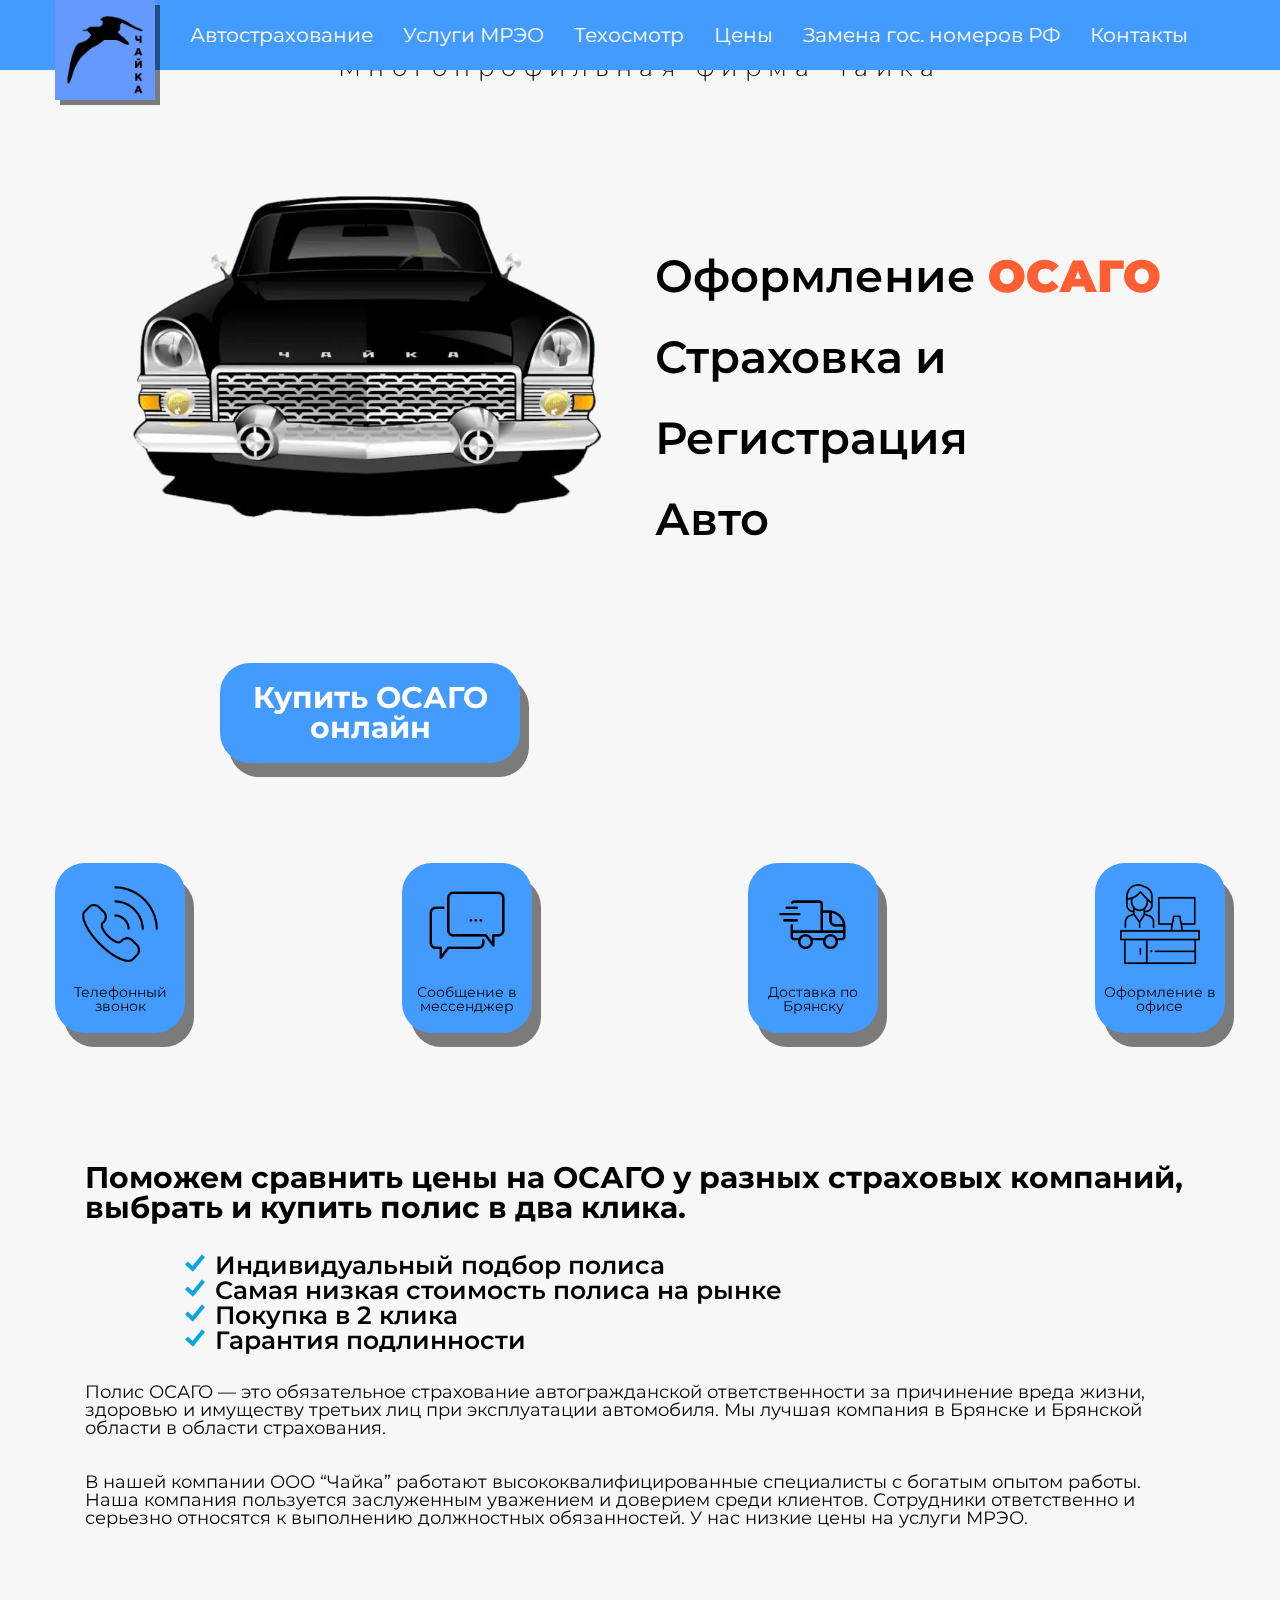
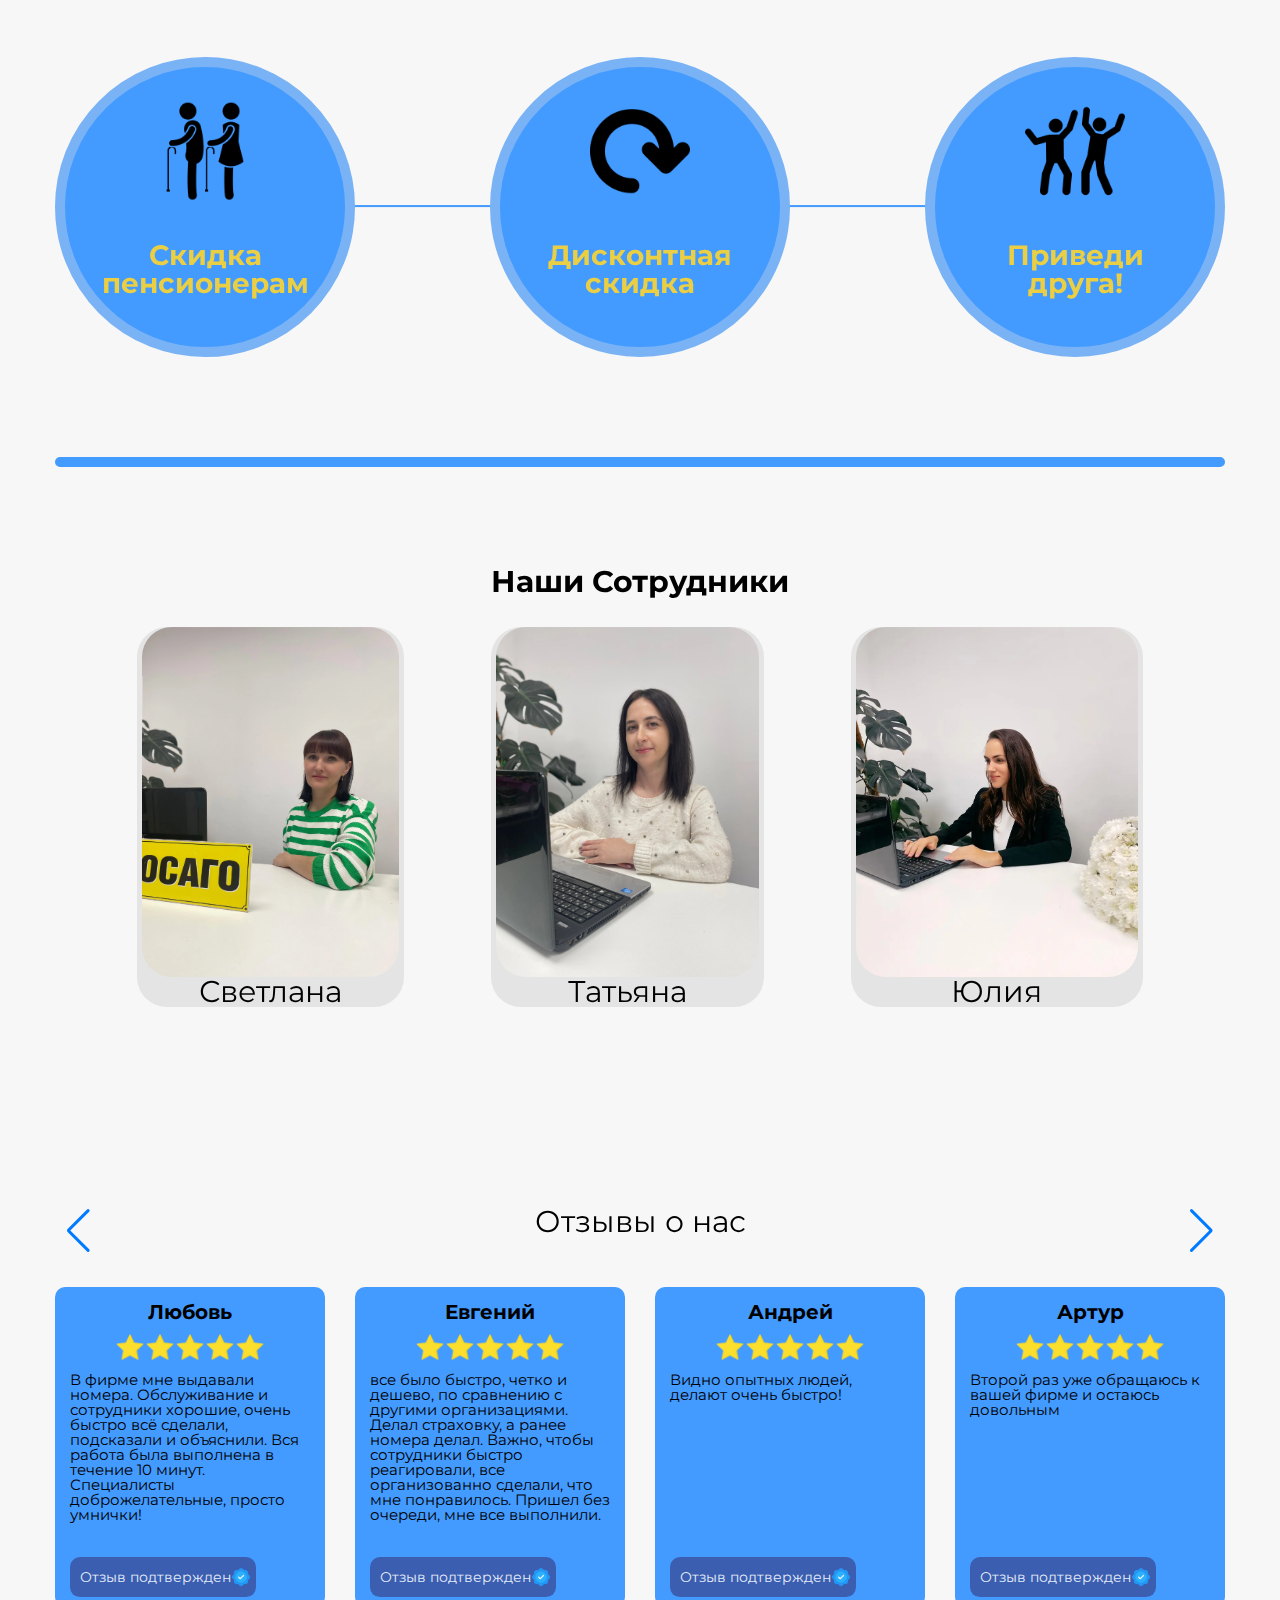
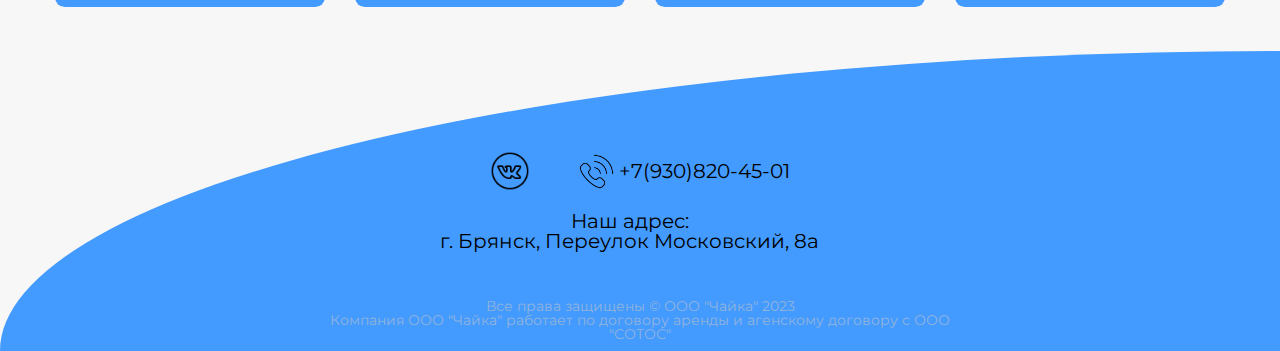
<file: index.html>
<!DOCTYPE html>
<html lang="en">

<head>
	<title>Автострахование ООО Чайка</title>
	<meta charset="UTF-8">
	<meta name="format-detection" content="telephone=no">
	<!-- <style>body{opacity: 0;}</style> -->
	<link rel="stylesheet" href="css/style.min.css?_v=20231123163027">
	<link rel="shortcut icon" href="favicon.ico">
	<link rel="preconnect" href="https://fonts.googleapis.com">
	<link rel="preconnect" href="https://fonts.gstatic.com" crossorigin>
	<link href="https://fonts.googleapis.com/css?family=Montserrat:100,200,300,regular,500,600,700,800,900&display=swap&_v=20231123163027" rel="stylesheet" />
	<meta name="viewport" content="width=device-width, initial-scale=1.0">
</head>

<body>

	<div data-prlx-parent class="wrapper">
		<header data-scroll="60" class="header">
			<div class="header__container">
				<div class="header__row">
					<a href="./index.html">
						<div class="header__logo">
							<picture><source srcset="img/logoBlack.webp" type="image/webp"><img src="img/logoBlack.png" class="header__img" alt="logo"></picture>
						</div>
					</a>
					<div class="header__menu menu">
						<nav class="menu__body">
							<ul class="menu__list">
								<li class="menu__item"><a href="./Avtostah.html" class="menu__link">Автострахование</a></li>
								<li class="menu__item"><a href="./UslugiMREO.html" class="menu__link">Услуги МРЭО</a></li>
								<li class="menu__item"><a href="./TechOsmotr.html" class="menu__link">Техосмотр</a></li>
								<li class="menu__item"><a href="./Ceny.html" class="menu__link">Цены</a></li>
								<li class="menu__item"><a href="https://avtodubllikat32.ru/" target="_blank" class="menu__link">Замена
										гос. номеров РФ</a></li>
								<li class="menu__item"><a href="./Kontakty.html" class="menu__link">Контакты</a></li>
							</ul>
						</nav>
						<div class="icon__wrap"><button type="button" class="menu__icon icon-menu"><span></span></button></div>
					</div>
				</div>

			</div>
		</header>
		<main data-prlx class="page">
			<div class="page__container">
				<p class="page__subtitle">Многопрофильная фирма Чайка</p>
				<div class="page__block1">
					<picture><source srcset="img/mainPhoto.webp" type="image/webp"><img class="page__mainPhoto" src="img/mainPhoto.png" alt=""></picture>
					<p class="page__title">
						Оформление <span>ОСАГО</span><br>
						Страховка и Регистрация<br>
						Авто<br></p>
				</div>
				<button data-ripple data-popup="#popup" type="submit" class="page__button">Купить ОСАГО онлайн</button>

				<div class="cards">
					<div class="cards__row">
						<a data-ripple href="tel:79308204501" class="card">
							<picture><source srcset="img/free-icon-phone-receiver-4788414.webp" type="image/webp"><img class="card__img" src="img/free-icon-phone-receiver-4788414.png" alt=""></picture>
							<p class="card__txt">Телефонный звонок</p>
						</a>
						<a data-ripple target="_blank" href="https://t.me/storegame_support" class="card">
							<picture><source srcset="img/free-icon-messenger-10928204.webp" type="image/webp"><img class="card__img" src="img/free-icon-messenger-10928204.png" alt=""></picture>
							<p class="card__txt">Сообщение в мессенджер</p>
						</a>
						<a data-ripple href="./Kontakty.html" class="card">
							<picture><source srcset="img/free-icon-fast-delivery-1670915.webp" type="image/webp"><img class="card__img" src="img/free-icon-fast-delivery-1670915.png" alt=""></picture>
							<p class="card__txt">Доставка по Брянску</p>
						</a>
						<a data-ripple href="./Kontakty.html" class="card">
							<picture><source srcset="img/free-icon-work-from-home-3281761.webp" type="image/webp"><img class="card__img" src="img/free-icon-work-from-home-3281761.png" alt=""></picture>
							<p class="card__txt">Оформление в офисе</p>
						</a>

					</div>
				</div>
				<section class="page__info">
					<h1>Поможем сравнить цены на ОСАГО у разных страховых компаний, выбрать и купить полис в два клика.</h1>
					<ul>
						<li><span><picture><source srcset="img/galka.webp" type="image/webp"><img src="img/galka.png" alt=""></picture></span>Индивидуальный подбор полиса</li>
						<li><span><picture><source srcset="img/galka.webp" type="image/webp"><img src="img/galka.png" alt=""></picture></span>Самая низкая стоимость полиса на рынкe</li>
						<li><span><picture><source srcset="img/galka.webp" type="image/webp"><img src="img/galka.png" alt=""></picture></span>Покупка в 2 клика</li>
						<li><span><picture><source srcset="img/galka.webp" type="image/webp"><img src="img/galka.png" alt=""></picture></span>Гарантия подлинности</li>
					</ul>
					<p>Полис ОСАГО — это обязательное страхование автогражданской ответственности за причинение вреда жизни,
						здоровью и имуществу третьих лиц при эксплуатации автомобиля. Мы лучшая компания в Брянске и Брянской
						области в области страхования.<br><br><br>
						В нашей компании ООО “Чайка” работают высококвалифицированные специалисты с богатым опытом работы.
						Наша
						компания пользуется заслуженным уважением и доверием среди клиентов. Сотрудники ответственно и
						серьезно
						относятся к выполнению должностных обязанностей. У нас низкие цены на услуги МРЭО.</p>
				</section>
				<div class="cards-sales">
					<div class="card-sale">
						<picture><source srcset="img/sale2.webp" type="image/webp"><img src="img/sale2.png" alt=""></picture>
						<p class="sale-txt">Скидка пенсионерам</p>
						<p class="sale-message m1">Договор купли проражи 550р.<br>Заявление 250р.</p>
					</div>
					<div class="card-sale arrowSale">
						<picture><source srcset="img/sale3.webp" type="image/webp"><img src="img/sale3.png" alt=""></picture>
						<p class="sale-txt">Дисконтная скидка</p>
						<p class="sale-message m2">При повторном оформлении действует дисконтные скидки</p>
					</div>
					<div class="card-sale">
						<picture><source srcset="img/sale.webp" type="image/webp"><img src="img/sale.png" alt=""></picture>
						<p class="sale-txt">Приведи друга!</p>
						<p class="sale-message m3">Приведи друга и получи скидку 100 рублей</p>
					</div>
				</div>
				<div class="frame">
					<div class="frame-item" id="frame-calculator_wrap" data-partner="moex" data-id="eed220435d9edfb18b785a32960e5959" data-color="#439AFF" data-color-hover="#3b58a9"></div>
					<script type="text/javascript" src="https://osago.finuslugi.ru/js/frame-calc.js?_v=20231123163027"></script>
				</div>
				<div class="workes">
					<p class="workers__title title">Наши Сотрудники</p>
					<div class="workers__cards_row">
						<div class="workers__card">
							<picture><source srcset="img/Svetlana.webp" type="image/webp"><img src="img/Svetlana.jpg" alt=""></picture>
							<p class="worker__name">Светлана</p>
						</div>
						<div class="workers__card">
							<picture><source srcset="img/Tatiana.webp" type="image/webp"><img src="img/Tatiana.jpg" alt=""></picture>
							<p class="worker__name">Татьяна</p>
						</div>
						<div class="workers__card">
							<picture><source srcset="img/Yulia.webp" type="image/webp"><img src="img/Yulia.jpg" alt=""></picture>
							<p class="worker__name">Юлия</p>
						</div>
					</div>
				</div>
				<div class="reviews__slider swiper">
					<p class="reviews__title">Отзывы о нас</p>
					<div class="reviews__slider__wrapper swiper-wrapper">

						<div class="reviews__slider__slide swiper-slide">
							<p class="reviws__name">Любовь</p>
							<span>
								<picture><source srcset="img/star.webp" type="image/webp"><img src="img/star.png" alt=""></picture>
								<picture><source srcset="img/star.webp" type="image/webp"><img src="img/star.png" alt=""></picture>
								<picture><source srcset="img/star.webp" type="image/webp"><img src="img/star.png" alt=""></picture>
								<picture><source srcset="img/star.webp" type="image/webp"><img src="img/star.png" alt=""></picture>
								<picture><source srcset="img/star.webp" type="image/webp"><img src="img/star.png" alt=""></picture>
							</span>
							<p class="reviews__txt">В фирме мне выдавали номера. Обслуживание и сотрудники хорошие, очень
								быстро всё сделали, подсказали и объяснили. Вся работа была выполнена в течение 10 минут.
								Специалисты доброжелательные, просто умнички!</p>
							<div class="review__desc">
								<a href="https://bryansk.zoon.ru/banks/mnogoprofilnaya_firma_chajka_v_moskovskom_pereulke/" target="_blank">Отзыв подтвержден</a>
								<picture><source srcset="img/review__galka.webp" type="image/webp"><img src="img/review__galka.png" alt=""></picture>
							</div>
						</div>

						<div class="reviews__slider__slide swiper-slide">
							<p class="reviws__name">Евгений</p>
							<span>
								<picture><source srcset="img/star.webp" type="image/webp"><img src="img/star.png" alt=""></picture>
								<picture><source srcset="img/star.webp" type="image/webp"><img src="img/star.png" alt=""></picture>
								<picture><source srcset="img/star.webp" type="image/webp"><img src="img/star.png" alt=""></picture>
								<picture><source srcset="img/star.webp" type="image/webp"><img src="img/star.png" alt=""></picture>
								<picture><source srcset="img/star.webp" type="image/webp"><img src="img/star.png" alt=""></picture>
							</span>
							<p class="reviews__txt">все было быстро, четко и дешево, по сравнению с другими организациями.
								Делал страховку, а ранее номера делал. Важно, чтобы сотрудники быстро реагировали, все
								организованно сделали, что мне понравилось. Пришел без очереди, мне все выполнили.</p>
							<div class="review__desc">
								<a href="https://bryansk.zoon.ru/banks/mnogoprofilnaya_firma_chajka_v_moskovskom_pereulke/" target="_blank">Отзыв подтвержден</a>
								<picture><source srcset="img/review__galka.webp" type="image/webp"><img src="img/review__galka.png" alt=""></picture>
							</div>
						</div>

						<div class="reviews__slider__slide swiper-slide">
							<p class="reviws__name">Андрей</p>
							<span>
								<picture><source srcset="img/star.webp" type="image/webp"><img src="img/star.png" alt=""></picture>
								<picture><source srcset="img/star.webp" type="image/webp"><img src="img/star.png" alt=""></picture>
								<picture><source srcset="img/star.webp" type="image/webp"><img src="img/star.png" alt=""></picture>
								<picture><source srcset="img/star.webp" type="image/webp"><img src="img/star.png" alt=""></picture>
								<picture><source srcset="img/star.webp" type="image/webp"><img src="img/star.png" alt=""></picture>
							</span>
							<p class="reviews__txt">Видно опытных людей, делают очень быстро!</p>
							<div class="review__desc">
								<a href="https://bryansk.zoon.ru/banks/mnogoprofilnaya_firma_chajka_v_moskovskom_pereulke/" target="_blank">Отзыв подтвержден</a>
								<picture><source srcset="img/review__galka.webp" type="image/webp"><img src="img/review__galka.png" alt=""></picture>
							</div>
						</div>
						<div class="reviews__slider__slide swiper-slide">
							<p class="reviws__name">Артур</p>
							<span>
								<picture><source srcset="img/star.webp" type="image/webp"><img src="img/star.png" alt=""></picture>
								<picture><source srcset="img/star.webp" type="image/webp"><img src="img/star.png" alt=""></picture>
								<picture><source srcset="img/star.webp" type="image/webp"><img src="img/star.png" alt=""></picture>
								<picture><source srcset="img/star.webp" type="image/webp"><img src="img/star.png" alt=""></picture>
								<picture><source srcset="img/star.webp" type="image/webp"><img src="img/star.png" alt=""></picture>
							</span>
							<p class="reviews__txt">Второй раз уже обращаюсь к вашей фирме и остаюсь довольным</p>
							<div class="review__desc">
								<a href="https://bryansk.zoon.ru/banks/mnogoprofilnaya_firma_chajka_v_moskovskom_pereulke/" target="_blank">Отзыв подтвержден</a>
								<picture><source srcset="img/review__galka.webp" type="image/webp"><img src="img/review__galka.png" alt=""></picture>
							</div>
						</div>
						<div class="reviews__slider__slide swiper-slide">
							<p class="reviws__name">Анна</p>
							<span>
								<picture><source srcset="img/star.webp" type="image/webp"><img src="img/star.png" alt=""></picture>
								<picture><source srcset="img/star.webp" type="image/webp"><img src="img/star.png" alt=""></picture>
								<picture><source srcset="img/star.webp" type="image/webp"><img src="img/star.png" alt=""></picture>
								<picture><source srcset="img/star.webp" type="image/webp"><img src="img/star.png" alt=""></picture>
							</span>
							<p class="reviews__txt">Работа сотрудников на высшем уровне, очень понравилась как со мной
								общаються, если нужно поменять номера то всегда буду обращаться к Вам!</p>
							<div class="review__desc">
								<a href="https://bryansk.zoon.ru/banks/mnogoprofilnaya_firma_chajka_v_moskovskom_pereulke/" target="_blank">Отзыв подтвержден</a>
								<picture><source srcset="img/review__galka.webp" type="image/webp"><img src="img/review__galka.png" alt=""></picture>
							</div>
						</div>
						<div class="reviews__slider__slide swiper-slide">
							<p class="reviws__name">Григорий</p>
							<span>
								<picture><source srcset="img/star.webp" type="image/webp"><img src="img/star.png" alt=""></picture>
								<picture><source srcset="img/star.webp" type="image/webp"><img src="img/star.png" alt=""></picture>
								<picture><source srcset="img/star.webp" type="image/webp"><img src="img/star.png" alt=""></picture>
								<picture><source srcset="img/star.webp" type="image/webp"><img src="img/star.png" alt=""></picture>
							</span>
							<p class="reviews__txt">Уже не первый раз ваша компания помогла мне с документами, в прошлом году
								покупал машину через вас, а сейчас менял номера и остался доволен, даже получил скидку! </p>
							<div class="review__desc">
								<a href="https://bryansk.zoon.ru/banks/mnogoprofilnaya_firma_chajka_v_moskovskom_pereulke/" target="_blank">Отзыв подтвержден</a>
								<picture><source srcset="img/review__galka.webp" type="image/webp"><img src="img/review__galka.png" alt=""></picture>
							</div>
						</div>
						<div class="reviews__slider__slide swiper-slide">
							<p class="reviws__name">Евгений</p>
							<span>
								<picture><source srcset="img/star.webp" type="image/webp"><img src="img/star.png" alt=""></picture>
								<picture><source srcset="img/star.webp" type="image/webp"><img src="img/star.png" alt=""></picture>
								<picture><source srcset="img/star.webp" type="image/webp"><img src="img/star.png" alt=""></picture>
								<picture><source srcset="img/star.webp" type="image/webp"><img src="img/star.png" alt=""></picture>
								<picture><source srcset="img/star.webp" type="image/webp"><img src="img/star.png" alt=""></picture>
							</span>
							<p class="reviews__txt">Менял номера и сделал довереность, ребята помогли с документами, все быстро
								и четко!</p>
							<div class="review__desc">
								<a href="https://bryansk.zoon.ru/banks/mnogoprofilnaya_firma_chajka_v_moskovskom_pereulke/" target="_blank">Отзыв подтвержден</a>
								<picture><source srcset="img/review__galka.webp" type="image/webp"><img src="img/review__galka.png" alt=""></picture>
							</div>
						</div>



					</div>
					<button type="button" class="swiper-button-prev"></button>
					<button type="button" class="swiper-button-next"></button>
				</div>
			</div>
		</main>
		<footer class="footer">
			<div class="footer__container">
				<div class="footer__row">
					<div class="footer_btns">
						<a href="https://vk.com/ooo.chayka32"><picture><source srcset="img/icons8-vk-50.webp" type="image/webp"><img src="img/icons8-vk-50.png" alt="VK"></picture></a>
						<!-- <a href="#"><picture><source srcset="img/OK.webp" type="image/webp"><img src="img/OK.png" alt="OK"></picture></a> -->
						<a href="tel:+79308204501"><span><picture><source srcset="img/free-icon-phone-receiver-4788414.webp" type="image/webp"><img class="phoneImg" src="img/free-icon-phone-receiver-4788414.png" alt=""></picture></span>+7(930)820-45-01</a>

					</div>
					<a href="https://www.google.com/maps/place/%D0%9C%D0%BE%D1%81%D0%BA%D0%BE%D0%B2%D1%81%D0%BA%D0%B8%D0%B9+%D0%BF%D0%B5%D1%80.,+8%D0%B0,+%D0%91%D1%80%D1%8F%D0%BD%D1%81%D0%BA,+%D0%91%D1%80%D1%8F%D0%BD%D1%81%D0%BA%D0%B0%D1%8F+%D0%BE%D0%B1%D0%BB.,+%D0%A0%D0%BE%D1%81%D1%81%D0%B8%D1%8F,+241020/@53.221988,34.440328,19.25z/data=!4m6!3m5!1s0x412d5f37c083bfa5:0x6dcfb3e4fa4c1bdf!8m2!3d53.2220589!4d34.440638!16s%2Fg%2F11fkttx_vn?hl=ru&entry=ttu">Наш адрес:<br> г. Брянск, Переулок Московский, 8а</a>

				</div>
				<p class="copywrite">Все права защищены © ООО "Чайка" 2023<br>
					Компания ООО "Чайка" работает по договору аренды и агенскому договору с ООО "СОТОС"
				</p>
			</div>
		</footer>
	</div>
	<div id="popup" aria-hidden="true" class="popup">
		<div class="popup__wrapper">
			<div class="popup__content">
				<div class="popup__text">
					<h1><span><a href="#" data-goto-top="500" data-close data-goto=".frame">Рассчитайте</a></span> стоимость
						ОСАГО онлайн и купите полис за 5 минут</h1>
					<h2>Какие сведения указывают при оформлении ОСАГО?</h2>
					<ul>
						<li>1. Паспортные данные страхователя и собственника автомобиля;</li>
						<li>2. Свидетельство о регистрации транспортного средства (СТС) или паспорт транспортного средства
							(ПТС);</li>
						<li>3. Серия и номер водительских удостоверений лиц, допущенных к управлению</li>
						<li>4. Номер диагностической карты на автомобиль (при необходимости)</li>
					</ul>
					Требований к электронной версии полиса нет. Заверять электронный полис е-ОСАГО не нужно никак и нигде.
					Распечатывать электронный полис ОСАГО не обязательно. Достаточно иметь под рукой его серию и номер, либо
					показать его на экране мобильного телефона
				</div>
				<button data-close type="button" class="popup__close">Закрыть</button>

			</div>
		</div>
	</div>
	<!-- <div id="popup" aria-hidden="true" class="popup">
	<div class="popup__wrapper">
		<div class="popup__content">
			<button data-close type="button" class="popup__close">Закрити</button>
			<div class="popup__text">
				Text
			</div>
		</div>
	</div>
</div> -->
	<!-- Стилі для body -->
	<style>
		.lock body {
			overflow: hidden;
			touch-action: none;
			overscroll-behavior: none;
		}

		.loading body {
			opacity: 0;
			visibility: hidden;
		}

		.loaded body {
			transition: opacity 0.5s ease 0s;
			opacity: 1;
			visibility: visible;
		}
	</style>
	<div id="fls-preloader">
		<!-- Документація: https://template.fls.guru/template-docs/modul-preloader.html -->
		<!-- Стилі для прелоадера -->
		<style>
			* {
				padding: 0px;
				margin: 0px;
				border: 0px;
			}

			*,
			*:before,
			*:after {
				box-sizing: border-box;
			}

			html {
				overflow: hidden;
				touch-action: none;
				overscroll-behavior: none;
			}

			/* Головний блок */
			.fls-preloader {
				opacity: 0;
				pointer-events: none;
				z-index: -1;
				position: fixed;
				width: 100%;
				height: 100%;
				top: 0;
				left: 0;
				display: flex;
				justify-content: center;
				align-items: center;
			}

			/* Блок з елементами */
			.fls-preloader__body {
				padding: 0.93rem;
				max-width: 31.25rem;
				display: flex;
				flex-direction: column;
			}

			/* Блок з лічильником */
			.fls-preloader__counter {
				font-size: 10rem;
			}

			/* Прогресбар */
			.fls-preloader__line {}

			/* Лінія прогресбару */
			.fls-preloader__line span {
				display: inline-block;
				transition: width 0.2s ease;
				height: 2rem;
				background-color: #439AFF;
			}
		</style>
		<!-- Скріпт прелоадера -->
		<script>
			function preloader() {
				const preloaderImages = document.querySelector('[data-preloader]') ? document.querySelectorAll('[data-preloader] img') : document.querySelectorAll('img');
				const preloaderContainer = document.querySelector('#fls-preloader');
				if (preloaderImages.length) {
					const preloaderTemplate = `
					<div class="fls-preloader">
						<div class="fls-preloader__body">
							<div class="fls-preloader__counter">0</div>
							<div class="fls-preloader__line"><span></span></div>
						</div>
					</div>`;
					document.querySelector('html').insertAdjacentHTML("beforeend", preloaderTemplate);

					const
						preloader = document.querySelector('.fls-preloader'),
						showPecentLoad = document.querySelector('.fls-preloader__counter'),
						showLineLoad = document.querySelector('.fls-preloader__line span'),
						htmlDocument = document.documentElement;

					let imagesLoadedCount = counter = progress = 0;

					htmlDocument.classList.add('loading');
					htmlDocument.classList.add('lock');

					preloaderImages.forEach(preloaderImage => {
						const imgClone = document.createElement('img');
						if (imgClone) {
							imgClone.onload = imageLoaded;
							imgClone.onerror = imageLoaded;
							preloaderImage.dataset.src ? imgClone.src = preloaderImage.dataset.src : imgClone.src = preloaderImage.src;
						}
					});

					function setValueProgress(progress) {
						showPecentLoad ? showPecentLoad.innerText = `${progress}` : null;
						showLineLoad ? showLineLoad.style.width = `${progress}` : null;
					}
					showPecentLoad ? setValueProgress(progress) : null;

					function imageLoaded() {
						imagesLoadedCount++;
						progress = Math.round((100 / preloaderImages.length) * imagesLoadedCount);
						const intervalId = setInterval(() => {
							counter >= progress ? clearInterval(intervalId) : setValueProgress(++counter);
							counter >= 100 ? addLoadedClass() : null;
						}, 10);
					}

					function addLoadedClass() {
						htmlDocument.classList.add('loaded');
						htmlDocument.classList.remove('lock');
						htmlDocument.classList.remove('loading');
						setInterval(() => {
							preloader.remove();
							preloaderContainer.remove();
						}, 500);
					}
				} else {
					preloaderContainer.remove();
				}
			}
			preloader();
		</script>
	</div>
	<script src="js/app.min.js?_v=20231123163027"></script>
</body>

</html>
</file>
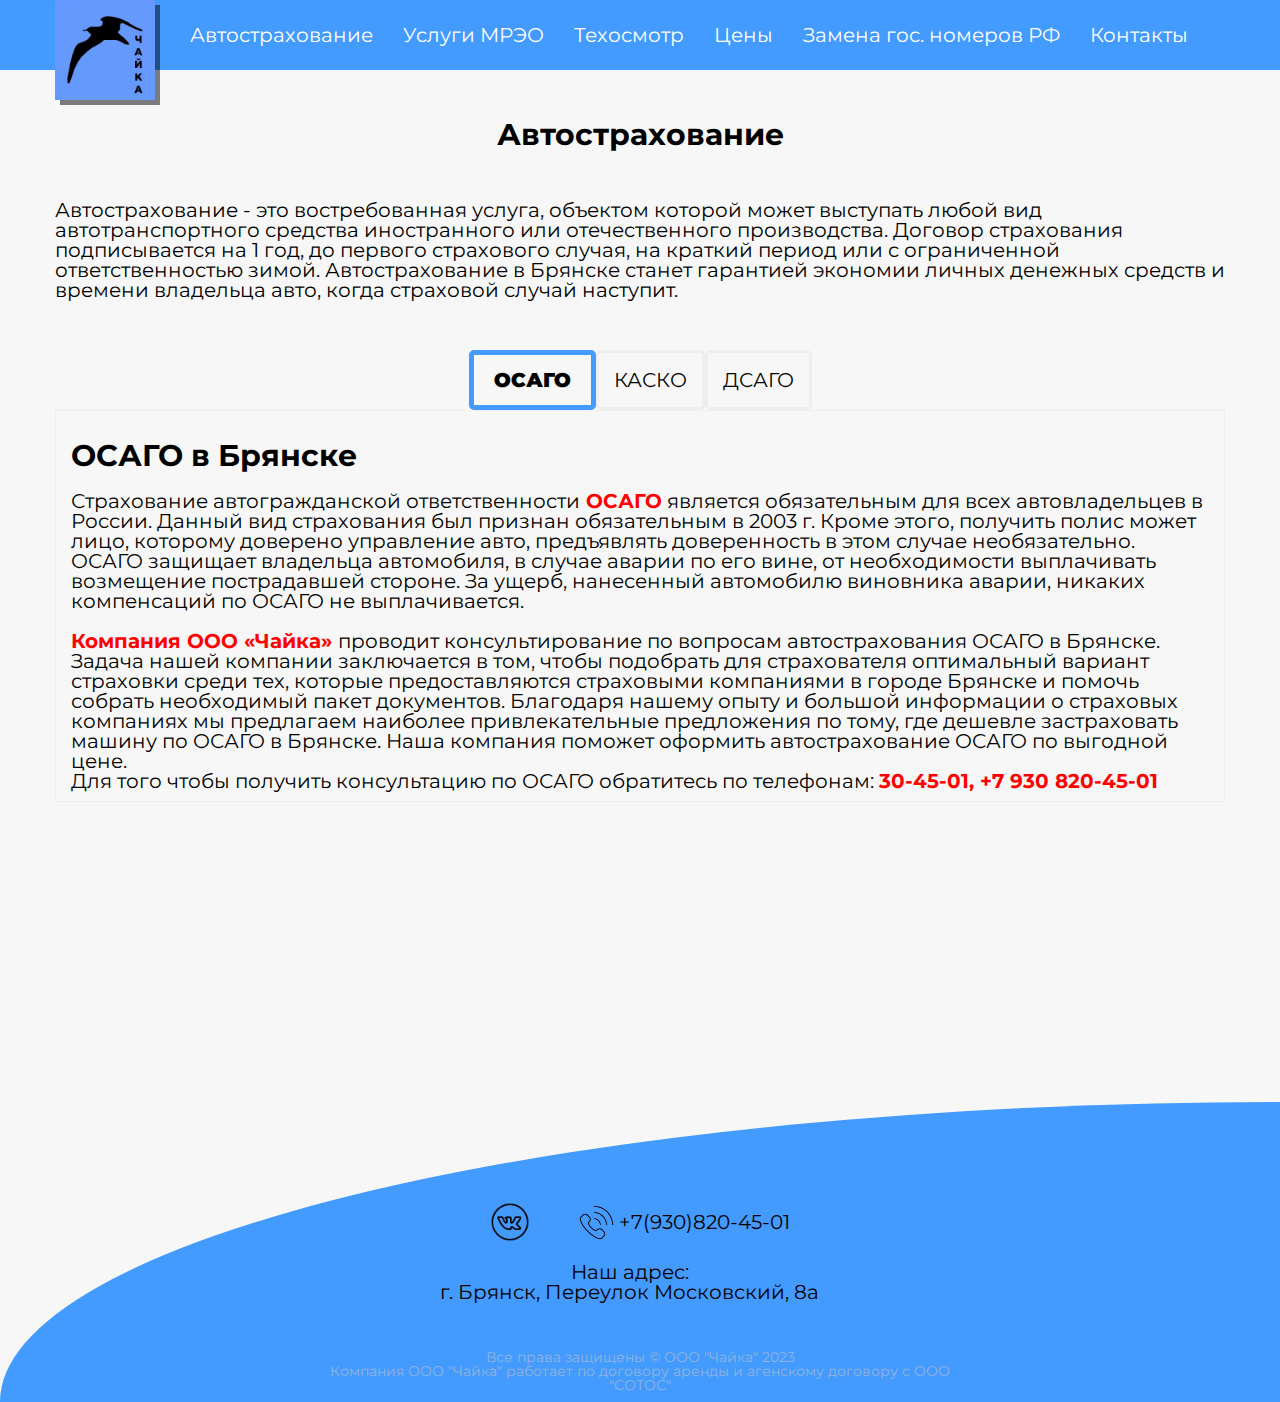
<file: Avtostah.html>
<!DOCTYPE html>
<html lang="en">

<head>
	<title>ООО Чайка</title>
	<meta charset="UTF-8">
	<meta name="format-detection" content="telephone=no">
	<!-- <style>body{opacity: 0;}</style> -->
	<link rel="stylesheet" href="css/style.min.css?_v=20231123163027">
	<link rel="shortcut icon" href="favicon.ico">
	<link rel="preconnect" href="https://fonts.googleapis.com">
	<link rel="preconnect" href="https://fonts.gstatic.com" crossorigin>
	<link href="https://fonts.googleapis.com/css?family=Montserrat:100,200,300,regular,500,600,700,800,900&display=swap&_v=20231123163027" rel="stylesheet" />
	<meta name="viewport" content="width=device-width, initial-scale=1.0">
</head>

<body>
	<div class="wrapper">
		<header data-scroll="60" class="header">
			<div class="header__container">
				<div class="header__row">
					<a href="./index.html">
						<div class="header__logo">
							<picture><source srcset="img/logoBlack.webp" type="image/webp"><img src="img/logoBlack.png" class="header__img" alt="logo"></picture>
						</div>
					</a>
					<div class="header__menu menu">
						<nav class="menu__body">
							<ul class="menu__list">
								<li class="menu__item"><a href="./Avtostah.html" class="menu__link">Автострахование</a></li>
								<li class="menu__item"><a href="./UslugiMREO.html" class="menu__link">Услуги МРЭО</a></li>
								<li class="menu__item"><a href="./TechOsmotr.html" class="menu__link">Техосмотр</a></li>
								<li class="menu__item"><a href="./Ceny.html" class="menu__link">Цены</a></li>
								<li class="menu__item"><a href="https://avtodubllikat32.ru/" target="_blank" class="menu__link">Замена
										гос. номеров РФ</a></li>
								<li class="menu__item"><a href="./Kontakty.html" class="menu__link">Контакты</a></li>
							</ul>
						</nav>
						<div class="icon__wrap"><button type="button" class="menu__icon icon-menu"><span></span></button></div>
					</div>
				</div>

			</div>
		</header>
		<main class="avtostrahovanie">
			<div class="avtostrahovanie__container">
				<h1 class="avto__title title">Автострахование</h1>
				<p class="avto__txt">Автострахование - это востребованная
					услуга, объектом которой может выступать любой вид
					автотранспортного средства иностранного или отечественного
					производства. Договор страхования подписывается на 1 год,
					до первого страхового случая, на краткий период или с
					ограниченной ответственностью зимой. Автострахование
					в Брянске станет гарантией экономии личных денежных
					средств и времени владельца авто, когда страховой
					случай наступит.</p>
				<div data-tabs class="tabs">
					<nav data-tabs-titles class="tabs__navigation">
						<button type="button" class="tabs__title _tab-active">ОСАГО</button>
						<button type="button" class="tabs__title">КАСКО</button>
						<button type="button" class="tabs__title">ДСАГО</button>
					</nav>
					<div data-tabs-body class="tabs__content">
						<div class="tabs__body">
							<h2>ОСАГО в Брянске</h2>
							<p>Страхование автогражданской ответственности<span> ОСАГО</span> является
								обязательным для всех автовладельцев в России. Данный вид
								страхования был признан обязательным в 2003 г. Кроме этого,
								получить полис может лицо, которому доверено управление авто,
								предъявлять доверенность в этом случае необязательно. ОСАГО
								защищает владельца автомобиля, в случае аварии по его вине,
								от необходимости выплачивать возмещение пострадавшей стороне.
								За ущерб, нанесенный автомобилю виновника аварии, никаких
								компенсаций по ОСАГО не выплачивается.<br><br>
								<span>Компания ООО «Чайка» </span>проводит консультирование по вопросам
								автострахования ОСАГО в Брянске. Задача нашей компании
								заключается в том, чтобы подобрать для страхователя
								оптимальный вариант страховки среди тех, которые
								предоставляются страховыми компаниями в городе Брянске и
								помочь собрать необходимый пакет документов. Благодаря нашему
								опыту и большой информации о страховых компаниях мы
								предлагаем наиболее привлекательные предложения по тому,
								где дешевле застраховать машину по ОСАГО в Брянске. Наша
								компания поможет оформить автострахование ОСАГО по выгодной цене.<br>
								Для того чтобы получить консультацию по ОСАГО обратитесь по телефонам:
								<span>30-45-01, +7 930 820-45-01</span>
							</p>
						</div>
						<div class="tabs__body">
							<h2>Автострахование КАСКО</h2>
							<p>Автострахование КАСКО с каждым
								днем становится все более востребованным
								и популярным. Это – ведущий вид автострахования в
								России, который занимается автостраховкой от угона
								и от различного вида причиненного ущерба (ДТП, поджег,
								вандализм и др.).</p>
							<ul>
								Очевидные преимущества автострахования КАСКО:
								<li>1. Полис КАСКО без ограничений водителей покрывает полностью все затраты и расходы, не
									зависимо
									от вины страховщика и от наступления страхового случая. </li>
								<li>2. Страхование огромного списка возможных рисков и разных страховых случаев.</li>
								<li>3. Сумма страховых выплат выплачивается страхователям практически мгновенно.</li>
								<li>4. Полностью выплачивается франшиза и амортизация износа автомобиля за все время договора.
								</li>
								<li>5. Примерная стоимость полиса КАСКО равнозначна стоимости обычного ремонта автомобиля.</li>
								<li>6. КАСКО покрывает все расходы, связанные с транспортировкой машины с места происшествия.
								</li>
								<li>7. Отличная экономия времени, денег и нервов.</li>
								<li>8. Рассчитать стоимость полиса не сложно самому, используя обычный калькулятор. </li>
								<li>9. Удобство и своевременность страховых выплат. </li>
							</ul>
							<p>Из этого следует, что <span>КАСКО – это лучшее предложение на рынке автострахования на
									сегодняшний день. </span>
								КАСКО на авто имеет множество локаций по всей России. Купить и оформить полис КАСКО Вы можете в
								компании
								«Чайка» в Брянске, которая предоставляет данное автострахование по наиболее выгодным условиям и
								ценам.
								Наши специалисты помогут рассчитать страховку КАСКО и ответят на интересующие вас вопросы</p>
						</div>
						<div class="tabs__body">
							<h2>Автострахование ДСАГО</h2>
							<p><span>ДСАГО </span>– это добровольное страхование гражданской ответственности. При таком
								автостраховании сумма, покрывающая ущерб, довольно немаленькая, что позволяет полностью либо
								почти в полном объёме отремонтировать транспорт. Приобрести можно лишь при наличии ОСАГО.</p>
							<ul>
								В чем же преимущества и кому желательно оформить данный полис:
								<li>1. Не обязательная, а добровольная страховка.</li>
								<li>2. Высокая сумма для возмещения ущерба. </li>
								<li>3. Небольшие затраты на страховку. </li>
								<li>4. Хорошо подойдет водителям, получившим недавно права. </li>
							</ul>
							<ul>
								Особенности автострахования ДСАГО:
								<li>1. Страховые случаи ДСАГО аналогичны с ОСАГО. </li>
								<li>2. Количество выплат по возмещению ущерба, неограниченно на протяжении всего действующего
									срока. </li>
								<li>3. При покупке можно самому выбрать максимальную сумму страховки. </li>
							</ul>
							<p>В дополнительном страховании особенно нуждаются автомобилисты, живущие в больших городах.
								Огромное
								количество перекрестков, светофоров и скопление различного транспорта может привести к ДТП.
								<span>Компания «Чайка»
									в Брянске </span>предоставляет данные автоуслуги по наиболее выгодным условиям. Условия ДСАГО
								в данной компании
								устроят любого автовладельца. Автострахование, которое предлагает компания «Чайка», дает
								возможность получить
								финансовую помощь при любой непредвиденной ситуации на дорогах. Страховка транспорта в компании
								«Чайка»

						</div>
					</div>
				</div>
		</main>
		<footer class="footer">
			<div class="footer__container">
				<div class="footer__row">
					<div class="footer_btns">
						<a href="https://vk.com/ooo.chayka32"><picture><source srcset="img/icons8-vk-50.webp" type="image/webp"><img src="img/icons8-vk-50.png" alt="VK"></picture></a>
						<!-- <a href="#"><picture><source srcset="img/OK.webp" type="image/webp"><img src="img/OK.png" alt="OK"></picture></a> -->
						<a href="tel:+79308204501"><span><picture><source srcset="img/free-icon-phone-receiver-4788414.webp" type="image/webp"><img class="phoneImg" src="img/free-icon-phone-receiver-4788414.png" alt=""></picture></span>+7(930)820-45-01</a>

					</div>
					<a href="https://www.google.com/maps/place/%D0%9C%D0%BE%D1%81%D0%BA%D0%BE%D0%B2%D1%81%D0%BA%D0%B8%D0%B9+%D0%BF%D0%B5%D1%80.,+8%D0%B0,+%D0%91%D1%80%D1%8F%D0%BD%D1%81%D0%BA,+%D0%91%D1%80%D1%8F%D0%BD%D1%81%D0%BA%D0%B0%D1%8F+%D0%BE%D0%B1%D0%BB.,+%D0%A0%D0%BE%D1%81%D1%81%D0%B8%D1%8F,+241020/@53.221988,34.440328,19.25z/data=!4m6!3m5!1s0x412d5f37c083bfa5:0x6dcfb3e4fa4c1bdf!8m2!3d53.2220589!4d34.440638!16s%2Fg%2F11fkttx_vn?hl=ru&entry=ttu">Наш адрес:<br> г. Брянск, Переулок Московский, 8а</a>

				</div>
				<p class="copywrite">Все права защищены © ООО "Чайка" 2023<br>
					Компания ООО "Чайка" работает по договору аренды и агенскому договору с ООО "СОТОС"
				</p>
			</div>
		</footer>
	</div>
	<!-- Стилі для body -->
	<style>
		.lock body {
			overflow: hidden;
			touch-action: none;
			overscroll-behavior: none;
		}

		.loading body {
			opacity: 0;
			visibility: hidden;
		}

		.loaded body {
			transition: opacity 0.5s ease 0s;
			opacity: 1;
			visibility: visible;
		}
	</style>
	<div id="fls-preloader">
		<!-- Документація: https://template.fls.guru/template-docs/modul-preloader.html -->
		<!-- Стилі для прелоадера -->
		<style>
			* {
				padding: 0px;
				margin: 0px;
				border: 0px;
			}

			*,
			*:before,
			*:after {
				box-sizing: border-box;
			}

			html {
				overflow: hidden;
				touch-action: none;
				overscroll-behavior: none;
			}

			/* Головний блок */
			.fls-preloader {
				opacity: 0;
				pointer-events: none;
				z-index: -1;
				position: fixed;
				width: 100%;
				height: 100%;
				top: 0;
				left: 0;
				display: flex;
				justify-content: center;
				align-items: center;
			}

			/* Блок з елементами */
			.fls-preloader__body {
				padding: 0.93rem;
				max-width: 31.25rem;
				display: flex;
				flex-direction: column;
			}

			/* Блок з лічильником */
			.fls-preloader__counter {
				font-size: 10rem;
			}

			/* Прогресбар */
			.fls-preloader__line {}

			/* Лінія прогресбару */
			.fls-preloader__line span {
				display: inline-block;
				transition: width 0.2s ease;
				height: 2rem;
				background-color: #439AFF;
			}
		</style>
		<!-- Скріпт прелоадера -->
		<script>
			function preloader() {
				const preloaderImages = document.querySelector('[data-preloader]') ? document.querySelectorAll('[data-preloader] img') : document.querySelectorAll('img');
				const preloaderContainer = document.querySelector('#fls-preloader');
				if (preloaderImages.length) {
					const preloaderTemplate = `
					<div class="fls-preloader">
						<div class="fls-preloader__body">
							<div class="fls-preloader__counter">0</div>
							<div class="fls-preloader__line"><span></span></div>
						</div>
					</div>`;
					document.querySelector('html').insertAdjacentHTML("beforeend", preloaderTemplate);

					const
						preloader = document.querySelector('.fls-preloader'),
						showPecentLoad = document.querySelector('.fls-preloader__counter'),
						showLineLoad = document.querySelector('.fls-preloader__line span'),
						htmlDocument = document.documentElement;

					let imagesLoadedCount = counter = progress = 0;

					htmlDocument.classList.add('loading');
					htmlDocument.classList.add('lock');

					preloaderImages.forEach(preloaderImage => {
						const imgClone = document.createElement('img');
						if (imgClone) {
							imgClone.onload = imageLoaded;
							imgClone.onerror = imageLoaded;
							preloaderImage.dataset.src ? imgClone.src = preloaderImage.dataset.src : imgClone.src = preloaderImage.src;
						}
					});

					function setValueProgress(progress) {
						showPecentLoad ? showPecentLoad.innerText = `${progress}` : null;
						showLineLoad ? showLineLoad.style.width = `${progress}` : null;
					}
					showPecentLoad ? setValueProgress(progress) : null;

					function imageLoaded() {
						imagesLoadedCount++;
						progress = Math.round((100 / preloaderImages.length) * imagesLoadedCount);
						const intervalId = setInterval(() => {
							counter >= progress ? clearInterval(intervalId) : setValueProgress(++counter);
							counter >= 100 ? addLoadedClass() : null;
						}, 10);
					}

					function addLoadedClass() {
						htmlDocument.classList.add('loaded');
						htmlDocument.classList.remove('lock');
						htmlDocument.classList.remove('loading');
						setInterval(() => {
							preloader.remove();
							preloaderContainer.remove();
						}, 500);
					}
				} else {
					preloaderContainer.remove();
				}
			}
			preloader();
		</script>
	</div>
	<script src="js/app.min.js?_v=20231123163027"></script>
</body>

</html>
</file>
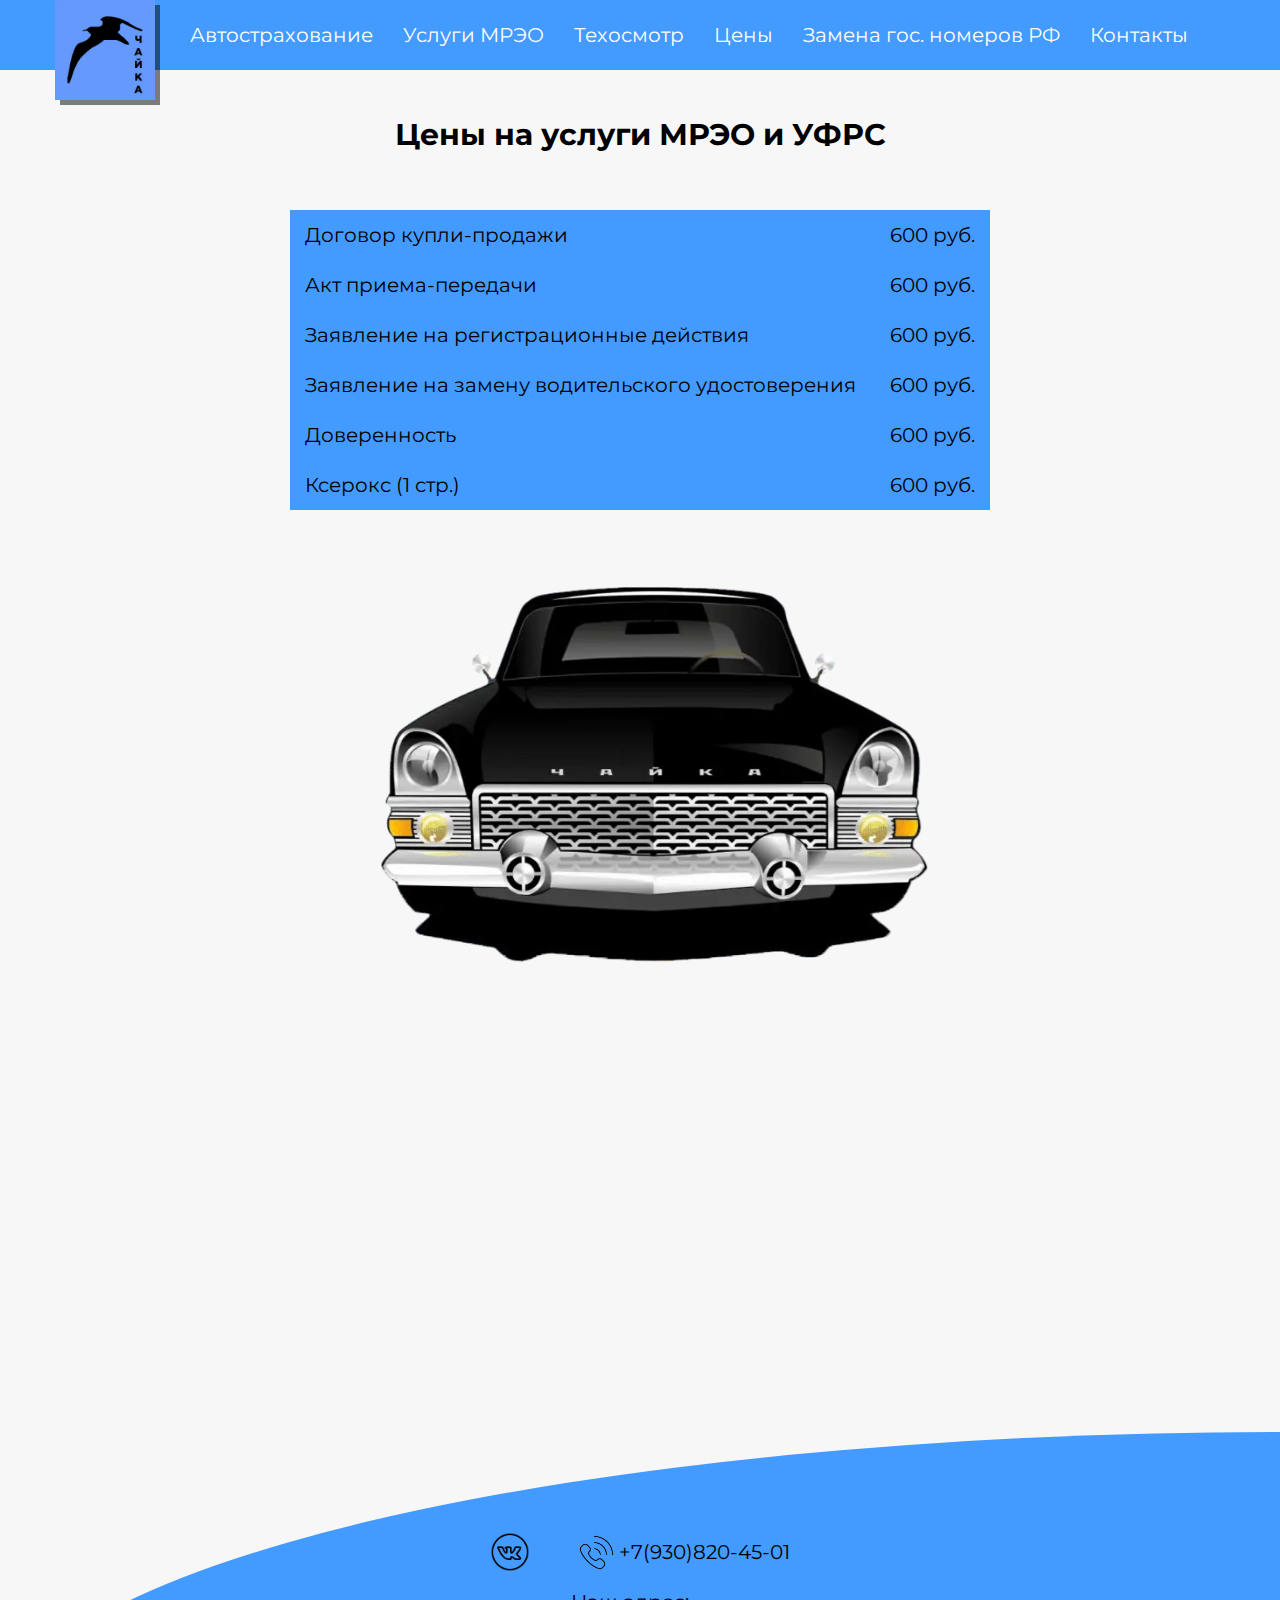
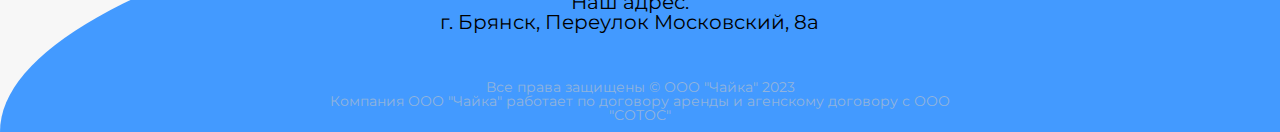
<file: Ceny.html>
<!DOCTYPE html>
<html lang="en">

<head>
	<title>ООО Чайка</title>
	<meta charset="UTF-8">
	<meta name="format-detection" content="telephone=no">
	<!-- <style>body{opacity: 0;}</style> -->
	<link rel="stylesheet" href="css/style.min.css?_v=20231123163027">
	<link rel="shortcut icon" href="favicon.ico">
	<link rel="preconnect" href="https://fonts.googleapis.com">
	<link rel="preconnect" href="https://fonts.gstatic.com" crossorigin>
	<link href="https://fonts.googleapis.com/css?family=Montserrat:100,200,300,regular,500,600,700,800,900&display=swap&_v=20231123163027" rel="stylesheet" />
	<meta name="viewport" content="width=device-width, initial-scale=1.0">
</head>

<body>
	<div class="wrapper">
		<header data-scroll="60" class="header">
			<div class="header__container">
				<div class="header__row">
					<a href="./index.html">
						<div class="header__logo">
							<picture><source srcset="img/logoBlack.webp" type="image/webp"><img src="img/logoBlack.png" class="header__img" alt="logo"></picture>
						</div>
					</a>
					<div class="header__menu menu">
						<nav class="menu__body">
							<ul class="menu__list">
								<li class="menu__item"><a href="./Avtostah.html" class="menu__link">Автострахование</a></li>
								<li class="menu__item"><a href="./UslugiMREO.html" class="menu__link">Услуги МРЭО</a></li>
								<li class="menu__item"><a href="./TechOsmotr.html" class="menu__link">Техосмотр</a></li>
								<li class="menu__item"><a href="./Ceny.html" class="menu__link">Цены</a></li>
								<li class="menu__item"><a href="https://avtodubllikat32.ru/" target="_blank" class="menu__link">Замена
										гос. номеров РФ</a></li>
								<li class="menu__item"><a href="./Kontakty.html" class="menu__link">Контакты</a></li>
							</ul>
						</nav>
						<div class="icon__wrap"><button type="button" class="menu__icon icon-menu"><span></span></button></div>
					</div>
				</div>

			</div>
		</header>
		<main class="ceny">
			<div class="ceny__container">
				<h1 class="ceny__title title">Цены на услуги МРЭО и УФРС</h1>
				<ol>
					<li><span>Договор купли-продажи</span><span> 600 руб.</span></li>
					<li><span>Акт приема-передачи</span><span> 600 руб.</span></li>
					<li><span>Заявление на регистрационные действия</span><span> 600 руб.</span></li>
					<li><span>Заявление на замену водительского удостоверения</span><span> 600 руб.</span></li>
					<li><span>Доверенность</span><span> 600 руб.</span></li>
					<li><span>Ксерокс (1 стр.)</span><span> 600 руб.</span></li>
				</ol>
				<div class="ceny__img"> <picture><source srcset="img/mainPhoto.webp" type="image/webp"><img data-prlx-mouse src="img/mainPhoto.png" alt=""></picture></div>
			</div>
		</main>
		<footer class="footer">
			<div class="footer__container">
				<div class="footer__row">
					<div class="footer_btns">
						<a href="https://vk.com/ooo.chayka32"><picture><source srcset="img/icons8-vk-50.webp" type="image/webp"><img src="img/icons8-vk-50.png" alt="VK"></picture></a>
						<!-- <a href="#"><picture><source srcset="img/OK.webp" type="image/webp"><img src="img/OK.png" alt="OK"></picture></a> -->
						<a href="tel:+79308204501"><span><picture><source srcset="img/free-icon-phone-receiver-4788414.webp" type="image/webp"><img class="phoneImg" src="img/free-icon-phone-receiver-4788414.png" alt=""></picture></span>+7(930)820-45-01</a>

					</div>
					<a href="https://www.google.com/maps/place/%D0%9C%D0%BE%D1%81%D0%BA%D0%BE%D0%B2%D1%81%D0%BA%D0%B8%D0%B9+%D0%BF%D0%B5%D1%80.,+8%D0%B0,+%D0%91%D1%80%D1%8F%D0%BD%D1%81%D0%BA,+%D0%91%D1%80%D1%8F%D0%BD%D1%81%D0%BA%D0%B0%D1%8F+%D0%BE%D0%B1%D0%BB.,+%D0%A0%D0%BE%D1%81%D1%81%D0%B8%D1%8F,+241020/@53.221988,34.440328,19.25z/data=!4m6!3m5!1s0x412d5f37c083bfa5:0x6dcfb3e4fa4c1bdf!8m2!3d53.2220589!4d34.440638!16s%2Fg%2F11fkttx_vn?hl=ru&entry=ttu">Наш адрес:<br> г. Брянск, Переулок Московский, 8а</a>

				</div>
				<p class="copywrite">Все права защищены © ООО "Чайка" 2023<br>
					Компания ООО "Чайка" работает по договору аренды и агенскому договору с ООО "СОТОС"
				</p>
			</div>
		</footer>
	</div>
	<!-- Стилі для body -->
	<style>
		.lock body {
			overflow: hidden;
			touch-action: none;
			overscroll-behavior: none;
		}

		.loading body {
			opacity: 0;
			visibility: hidden;
		}

		.loaded body {
			transition: opacity 0.5s ease 0s;
			opacity: 1;
			visibility: visible;
		}
	</style>
	<div id="fls-preloader">
		<!-- Документація: https://template.fls.guru/template-docs/modul-preloader.html -->
		<!-- Стилі для прелоадера -->
		<style>
			* {
				padding: 0px;
				margin: 0px;
				border: 0px;
			}

			*,
			*:before,
			*:after {
				box-sizing: border-box;
			}

			html {
				overflow: hidden;
				touch-action: none;
				overscroll-behavior: none;
			}

			/* Головний блок */
			.fls-preloader {
				opacity: 0;
				pointer-events: none;
				z-index: -1;
				position: fixed;
				width: 100%;
				height: 100%;
				top: 0;
				left: 0;
				display: flex;
				justify-content: center;
				align-items: center;
			}

			/* Блок з елементами */
			.fls-preloader__body {
				padding: 0.93rem;
				max-width: 31.25rem;
				display: flex;
				flex-direction: column;
			}

			/* Блок з лічильником */
			.fls-preloader__counter {
				font-size: 10rem;
			}

			/* Прогресбар */
			.fls-preloader__line {}

			/* Лінія прогресбару */
			.fls-preloader__line span {
				display: inline-block;
				transition: width 0.2s ease;
				height: 2rem;
				background-color: #439AFF;
			}
		</style>
		<!-- Скріпт прелоадера -->
		<script>
			function preloader() {
				const preloaderImages = document.querySelector('[data-preloader]') ? document.querySelectorAll('[data-preloader] img') : document.querySelectorAll('img');
				const preloaderContainer = document.querySelector('#fls-preloader');
				if (preloaderImages.length) {
					const preloaderTemplate = `
					<div class="fls-preloader">
						<div class="fls-preloader__body">
							<div class="fls-preloader__counter">0</div>
							<div class="fls-preloader__line"><span></span></div>
						</div>
					</div>`;
					document.querySelector('html').insertAdjacentHTML("beforeend", preloaderTemplate);

					const
						preloader = document.querySelector('.fls-preloader'),
						showPecentLoad = document.querySelector('.fls-preloader__counter'),
						showLineLoad = document.querySelector('.fls-preloader__line span'),
						htmlDocument = document.documentElement;

					let imagesLoadedCount = counter = progress = 0;

					htmlDocument.classList.add('loading');
					htmlDocument.classList.add('lock');

					preloaderImages.forEach(preloaderImage => {
						const imgClone = document.createElement('img');
						if (imgClone) {
							imgClone.onload = imageLoaded;
							imgClone.onerror = imageLoaded;
							preloaderImage.dataset.src ? imgClone.src = preloaderImage.dataset.src : imgClone.src = preloaderImage.src;
						}
					});

					function setValueProgress(progress) {
						showPecentLoad ? showPecentLoad.innerText = `${progress}` : null;
						showLineLoad ? showLineLoad.style.width = `${progress}` : null;
					}
					showPecentLoad ? setValueProgress(progress) : null;

					function imageLoaded() {
						imagesLoadedCount++;
						progress = Math.round((100 / preloaderImages.length) * imagesLoadedCount);
						const intervalId = setInterval(() => {
							counter >= progress ? clearInterval(intervalId) : setValueProgress(++counter);
							counter >= 100 ? addLoadedClass() : null;
						}, 10);
					}

					function addLoadedClass() {
						htmlDocument.classList.add('loaded');
						htmlDocument.classList.remove('lock');
						htmlDocument.classList.remove('loading');
						setInterval(() => {
							preloader.remove();
							preloaderContainer.remove();
						}, 500);
					}
				} else {
					preloaderContainer.remove();
				}
			}
			preloader();
		</script>
	</div>
	<script src="js/app.min.js?_v=20231123163027"></script>
</body>

</html>
</file>
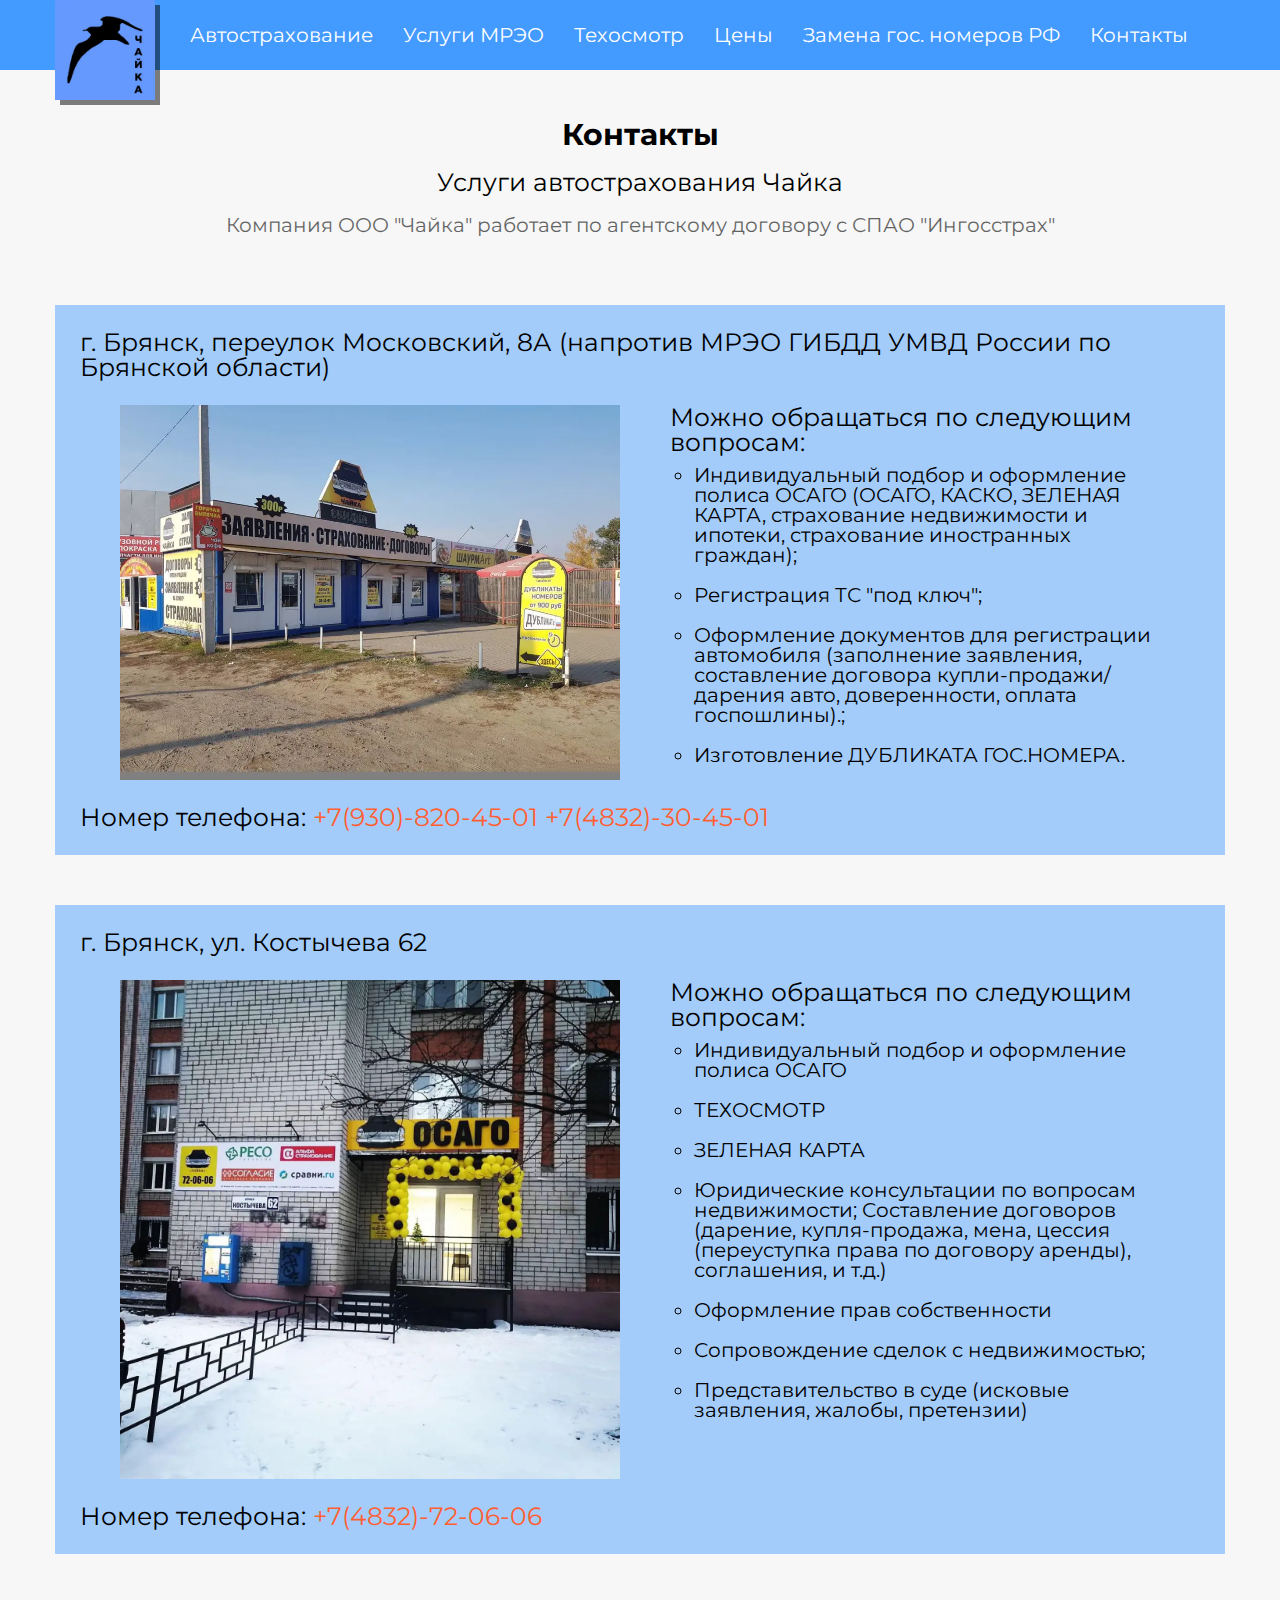
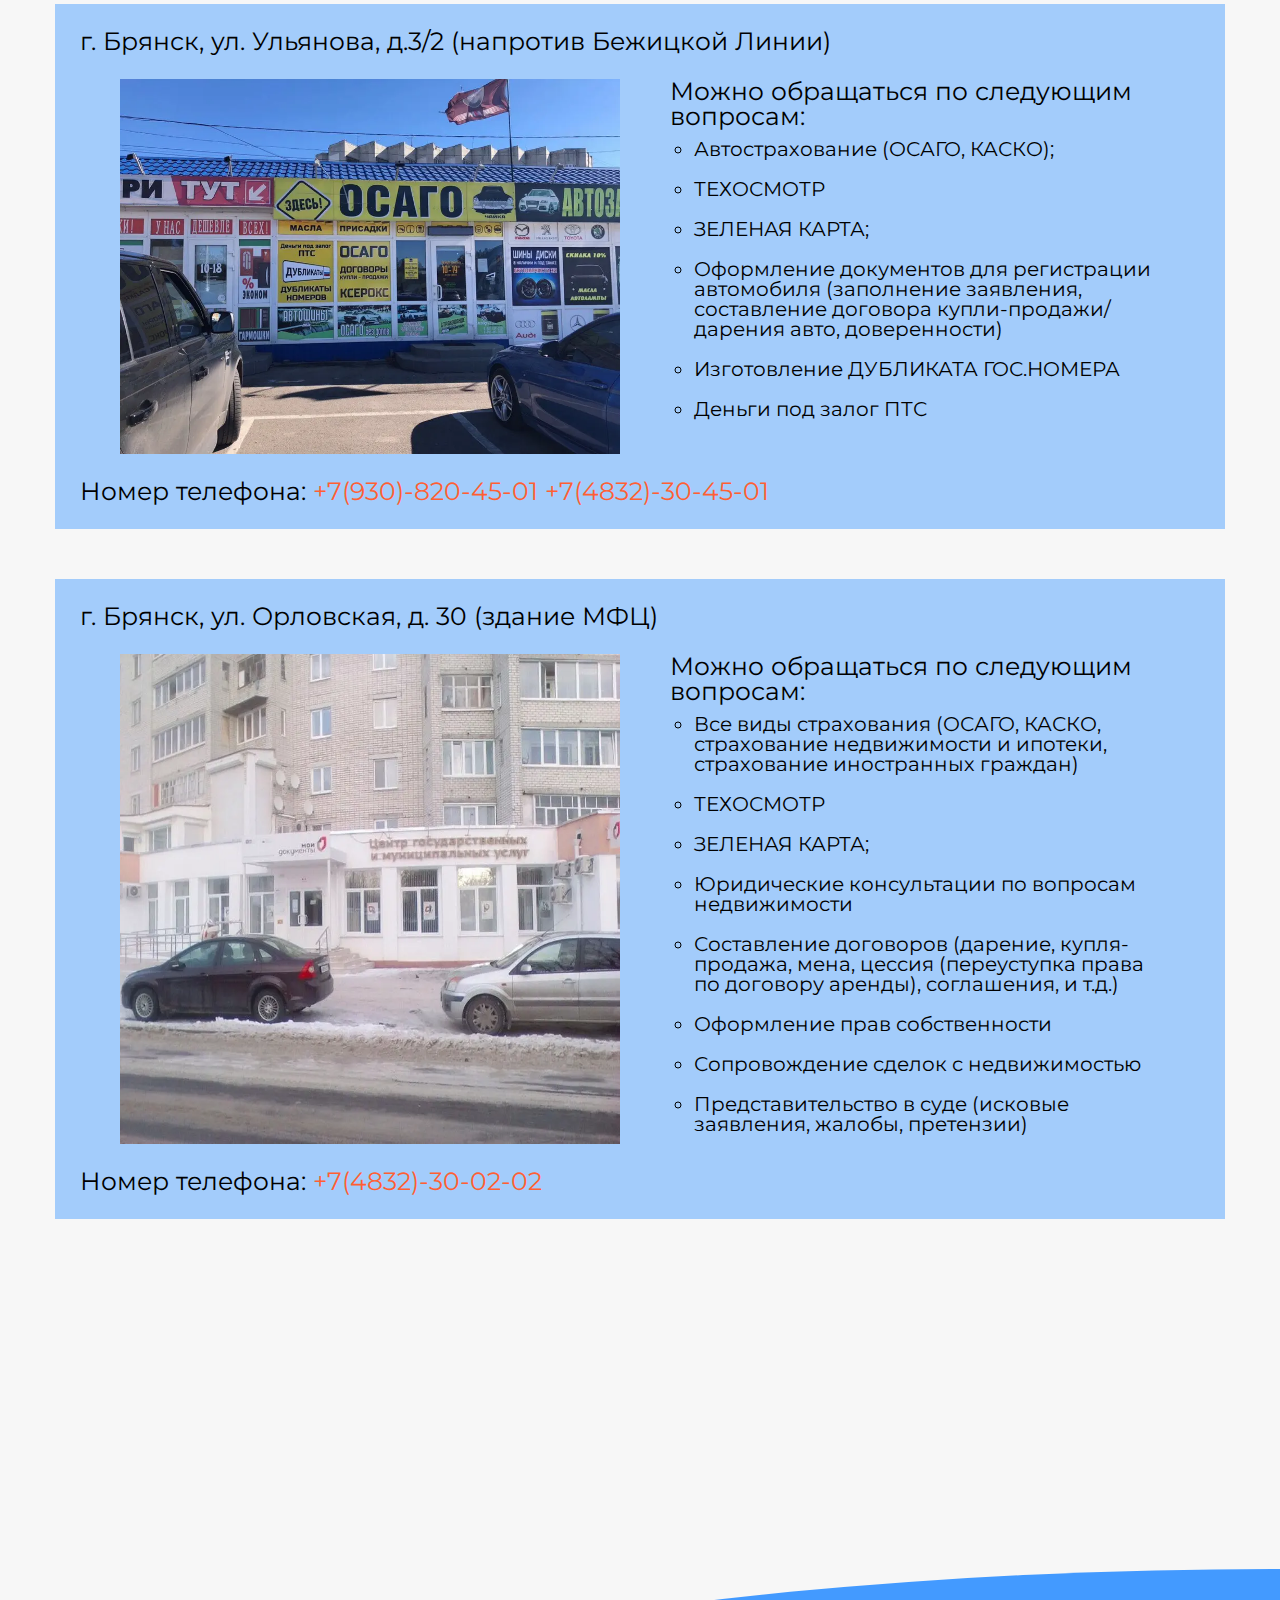
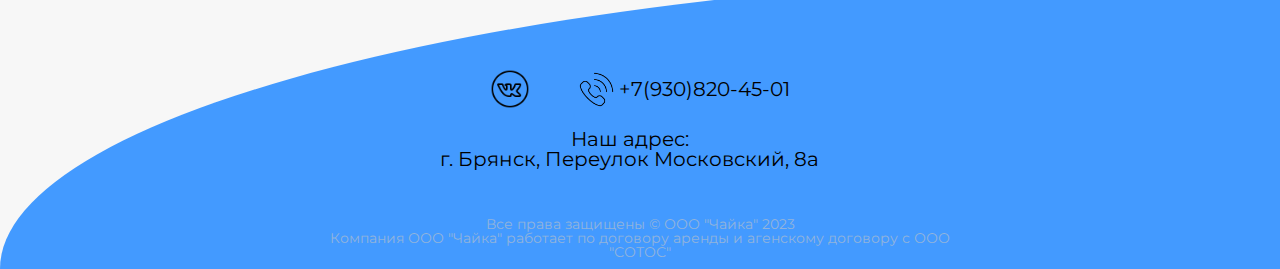
<file: Kontakty.html>
<!DOCTYPE html>
<html lang="en">

<head>
	<title>ООО Чайка</title>
	<meta charset="UTF-8">
	<meta name="format-detection" content="telephone=no">
	<!-- <style>body{opacity: 0;}</style> -->
	<link rel="stylesheet" href="css/style.min.css?_v=20231123163027">
	<link rel="shortcut icon" href="favicon.ico">
	<link rel="preconnect" href="https://fonts.googleapis.com">
	<link rel="preconnect" href="https://fonts.gstatic.com" crossorigin>
	<link href="https://fonts.googleapis.com/css?family=Montserrat:100,200,300,regular,500,600,700,800,900&display=swap&_v=20231123163027" rel="stylesheet" />
	<meta name="viewport" content="width=device-width, initial-scale=1.0">
</head>

<body>
	<div class="wrapper">
		<header data-scroll="60" class="header">
			<div class="header__container">
				<div class="header__row">
					<a href="./index.html">
						<div class="header__logo">
							<picture><source srcset="img/logoBlack.webp" type="image/webp"><img src="img/logoBlack.png" class="header__img" alt="logo"></picture>
						</div>
					</a>
					<div class="header__menu menu">
						<nav class="menu__body">
							<ul class="menu__list">
								<li class="menu__item"><a href="./Avtostah.html" class="menu__link">Автострахование</a></li>
								<li class="menu__item"><a href="./UslugiMREO.html" class="menu__link">Услуги МРЭО</a></li>
								<li class="menu__item"><a href="./TechOsmotr.html" class="menu__link">Техосмотр</a></li>
								<li class="menu__item"><a href="./Ceny.html" class="menu__link">Цены</a></li>
								<li class="menu__item"><a href="https://avtodubllikat32.ru/" target="_blank" class="menu__link">Замена
										гос. номеров РФ</a></li>
								<li class="menu__item"><a href="./Kontakty.html" class="menu__link">Контакты</a></li>
							</ul>
						</nav>
						<div class="icon__wrap"><button type="button" class="menu__icon icon-menu"><span></span></button></div>
					</div>
				</div>

			</div>
		</header>
		<main class="contact">
			<div class="contact__container">
				<h1 class="contact__title title">Контакты</h1>
				<h2>Услуги автострахования Чайка</h2>
				<h3>Компания ООО "Чайка" работает по агентскому договору с СПАО "Ингосстрах"</h3>
				<section class="contact__section contact__section-1">
					<p class="contact__adress">г. Брянск, переулок Московский, 8А (напротив МРЭО ГИБДД УМВД России по
						Брянской области)</p>
					<div class="contact__block">
						<picture><source srcset="img/adress1.webp" type="image/webp"><img src="img/adress1.jpg" alt=""></picture>
						<ul>
							Можно обращаться по следующим вопросам:
							<li>Индивидуальный подбор и оформление полиса ОСАГО (ОСАГО, КАСКО, ЗЕЛЕНАЯ КАРТА, страхование
								недвижимости и ипотеки, страхование иностранных граждан); </li>
							<li>Регистрация ТС "под ключ"; </li>
							<li>Оформление документов для регистрации автомобиля (заполнение заявления, составление договора
								купли-продажи/дарения авто, доверенности, оплата госпошлины).;</li>
							<li>Изготовление ДУБЛИКАТА ГОС.НОМЕРА. </li>
						</ul>

					</div>

					<p>Номер телефона:<span> +7(930)-820-45-01 +7(4832)-30-45-01</span></p>
				</section>
				<section class="contact__section contact__section-2">
					<p class="contact__adress">г. Брянск, ул. Костычева 62 </p>
					<div class="contact__block">
						<picture><source srcset="img/adress2.webp" type="image/webp"><img src="img/adress2.jpeg" alt=""></picture>
						<ul>
							Можно обращаться по следующим вопросам:
							<li>Индивидуальный подбор и оформление полиса ОСАГО </li>
							<li>ТЕХОСМОТР </li>
							<li>ЗЕЛЕНАЯ КАРТА</li>
							<li>Юридические консультации по вопросам недвижимости;
								Составление договоров (дарение, купля-продажа, мена, цессия (переуступка права по договору
								аренды), соглашения, и т.д.)</li>
							<li>Оформление прав собственности</li>
							<li>Сопровождение сделок с недвижимостью;</li>
							<li>Представительство в суде (исковые заявления, жалобы, претензии)</li>
						</ul>
					</div>
					<p>Номер телефона:<span> +7(4832)-72-06-06</span></p>
				</section>
				<section class="contact__section contact__section-3">
					<p class="contact__adress">г. Брянск, ул. Ульянова, д.3/2 (напротив Бежицкой Линии)</p>
					<div class="contact__block">
						<picture><source srcset="img/adress3.webp" type="image/webp"><img src="img/adress3.jpg" alt=""></picture>
						<ul>
							Можно обращаться по следующим вопросам:
							<li>Автострахование (ОСАГО, КАСКО); </li>
							<li>ТЕХОСМОТР</li>
							<li>ЗЕЛЕНАЯ КАРТА;</li>
							<li>Оформление документов для регистрации автомобиля (заполнение заявления, составление договора
								купли-продажи/дарения авто, доверенности)</li>
							<li>Изготовление ДУБЛИКАТА ГОС.НОМЕРА</li>
							<li>Деньги под залог ПТС</li>
						</ul>

					</div>
					<p>Номер телефона:<span> +7(930)-820-45-01 +7(4832)-30-45-01</span></p>
				</section>
				<section class="contact__section contact__section-4">
					<p class="contact__adress">г. Брянск, ул. Орловская, д. 30 (здание МФЦ)</p>
					<div class="contact__block">
						<picture><source srcset="img/adress4.webp" type="image/webp"><img src="img/adress4.jpg" alt=""></picture>
						<ul>
							Можно обращаться по следующим вопросам:
							<li>Все виды страхования (ОСАГО, КАСКО, страхование недвижимости и ипотеки, страхование иностранных
								граждан)</li>
							<li>ТЕХОСМОТР</li>
							<li>ЗЕЛЕНАЯ КАРТА;</li>
							<li>Юридические консультации по вопросам недвижимости</li>
							<li>Составление договоров (дарение, купля-продажа, мена, цессия (переуступка права по договору
								аренды), соглашения, и т.д.)</li>
							<li>Оформление прав собственности</li>
							<li>Сопровождение сделок с недвижимостью</li>
							<li>Представительство в суде (исковые заявления, жалобы, претензии)</li>
						</ul>

					</div>
					<p>Номер телефона:<span> +7(4832)-30-02-02</span></p>
				</section>
			</div>
		</main>
		<footer class="footer">
			<div class="footer__container">
				<div class="footer__row">
					<div class="footer_btns">
						<a href="https://vk.com/ooo.chayka32"><picture><source srcset="img/icons8-vk-50.webp" type="image/webp"><img src="img/icons8-vk-50.png" alt="VK"></picture></a>
						<!-- <a href="#"><picture><source srcset="img/OK.webp" type="image/webp"><img src="img/OK.png" alt="OK"></picture></a> -->
						<a href="tel:+79308204501"><span><picture><source srcset="img/free-icon-phone-receiver-4788414.webp" type="image/webp"><img class="phoneImg" src="img/free-icon-phone-receiver-4788414.png" alt=""></picture></span>+7(930)820-45-01</a>

					</div>
					<a href="https://www.google.com/maps/place/%D0%9C%D0%BE%D1%81%D0%BA%D0%BE%D0%B2%D1%81%D0%BA%D0%B8%D0%B9+%D0%BF%D0%B5%D1%80.,+8%D0%B0,+%D0%91%D1%80%D1%8F%D0%BD%D1%81%D0%BA,+%D0%91%D1%80%D1%8F%D0%BD%D1%81%D0%BA%D0%B0%D1%8F+%D0%BE%D0%B1%D0%BB.,+%D0%A0%D0%BE%D1%81%D1%81%D0%B8%D1%8F,+241020/@53.221988,34.440328,19.25z/data=!4m6!3m5!1s0x412d5f37c083bfa5:0x6dcfb3e4fa4c1bdf!8m2!3d53.2220589!4d34.440638!16s%2Fg%2F11fkttx_vn?hl=ru&entry=ttu">Наш адрес:<br> г. Брянск, Переулок Московский, 8а</a>

				</div>
				<p class="copywrite">Все права защищены © ООО "Чайка" 2023<br>
					Компания ООО "Чайка" работает по договору аренды и агенскому договору с ООО "СОТОС"
				</p>
			</div>
		</footer>
	</div>
	<!-- Стилі для body -->
	<style>
		.lock body {
			overflow: hidden;
			touch-action: none;
			overscroll-behavior: none;
		}

		.loading body {
			opacity: 0;
			visibility: hidden;
		}

		.loaded body {
			transition: opacity 0.5s ease 0s;
			opacity: 1;
			visibility: visible;
		}
	</style>
	<div id="fls-preloader">
		<!-- Документація: https://template.fls.guru/template-docs/modul-preloader.html -->
		<!-- Стилі для прелоадера -->
		<style>
			* {
				padding: 0px;
				margin: 0px;
				border: 0px;
			}

			*,
			*:before,
			*:after {
				box-sizing: border-box;
			}

			html {
				overflow: hidden;
				touch-action: none;
				overscroll-behavior: none;
			}

			/* Головний блок */
			.fls-preloader {
				opacity: 0;
				pointer-events: none;
				z-index: -1;
				position: fixed;
				width: 100%;
				height: 100%;
				top: 0;
				left: 0;
				display: flex;
				justify-content: center;
				align-items: center;
			}

			/* Блок з елементами */
			.fls-preloader__body {
				padding: 0.93rem;
				max-width: 31.25rem;
				display: flex;
				flex-direction: column;
			}

			/* Блок з лічильником */
			.fls-preloader__counter {
				font-size: 10rem;
			}

			/* Прогресбар */
			.fls-preloader__line {}

			/* Лінія прогресбару */
			.fls-preloader__line span {
				display: inline-block;
				transition: width 0.2s ease;
				height: 2rem;
				background-color: #439AFF;
			}
		</style>
		<!-- Скріпт прелоадера -->
		<script>
			function preloader() {
				const preloaderImages = document.querySelector('[data-preloader]') ? document.querySelectorAll('[data-preloader] img') : document.querySelectorAll('img');
				const preloaderContainer = document.querySelector('#fls-preloader');
				if (preloaderImages.length) {
					const preloaderTemplate = `
					<div class="fls-preloader">
						<div class="fls-preloader__body">
							<div class="fls-preloader__counter">0</div>
							<div class="fls-preloader__line"><span></span></div>
						</div>
					</div>`;
					document.querySelector('html').insertAdjacentHTML("beforeend", preloaderTemplate);

					const
						preloader = document.querySelector('.fls-preloader'),
						showPecentLoad = document.querySelector('.fls-preloader__counter'),
						showLineLoad = document.querySelector('.fls-preloader__line span'),
						htmlDocument = document.documentElement;

					let imagesLoadedCount = counter = progress = 0;

					htmlDocument.classList.add('loading');
					htmlDocument.classList.add('lock');

					preloaderImages.forEach(preloaderImage => {
						const imgClone = document.createElement('img');
						if (imgClone) {
							imgClone.onload = imageLoaded;
							imgClone.onerror = imageLoaded;
							preloaderImage.dataset.src ? imgClone.src = preloaderImage.dataset.src : imgClone.src = preloaderImage.src;
						}
					});

					function setValueProgress(progress) {
						showPecentLoad ? showPecentLoad.innerText = `${progress}` : null;
						showLineLoad ? showLineLoad.style.width = `${progress}` : null;
					}
					showPecentLoad ? setValueProgress(progress) : null;

					function imageLoaded() {
						imagesLoadedCount++;
						progress = Math.round((100 / preloaderImages.length) * imagesLoadedCount);
						const intervalId = setInterval(() => {
							counter >= progress ? clearInterval(intervalId) : setValueProgress(++counter);
							counter >= 100 ? addLoadedClass() : null;
						}, 10);
					}

					function addLoadedClass() {
						htmlDocument.classList.add('loaded');
						htmlDocument.classList.remove('lock');
						htmlDocument.classList.remove('loading');
						setInterval(() => {
							preloader.remove();
							preloaderContainer.remove();
						}, 500);
					}
				} else {
					preloaderContainer.remove();
				}
			}
			preloader();
		</script>
	</div>
	<script src="js/app.min.js?_v=20231123163027"></script>
</body>

</html>
</file>
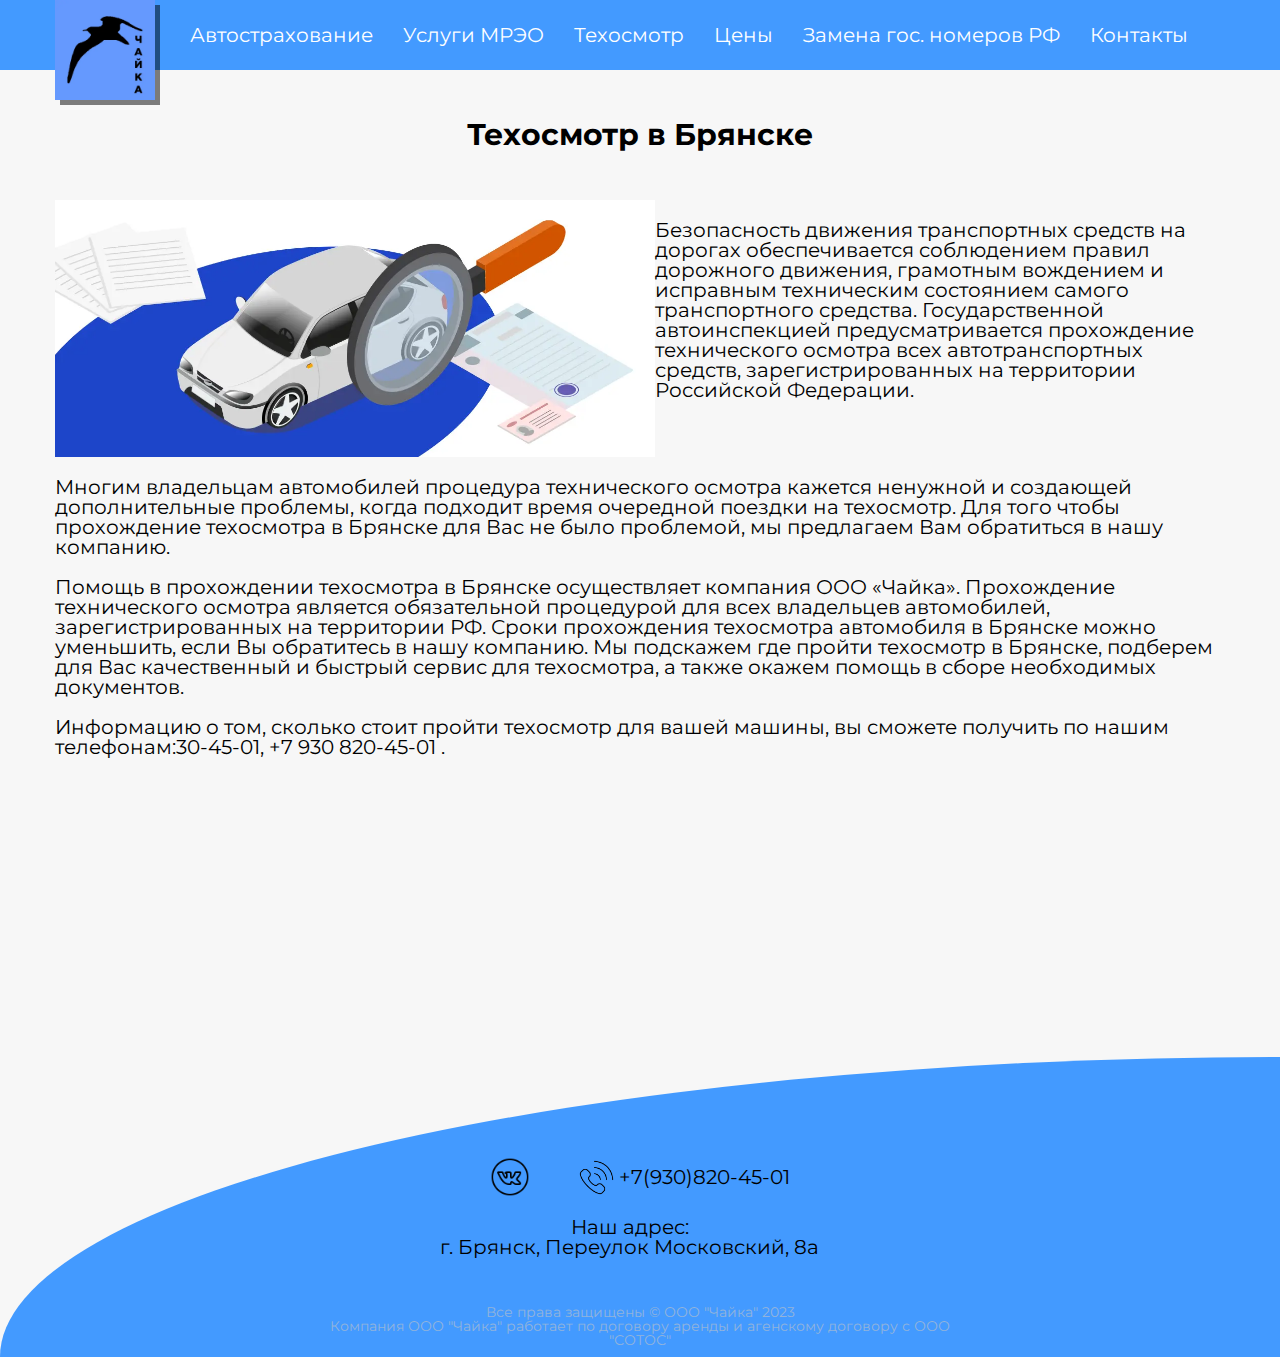
<file: TechOsmotr.html>
<!DOCTYPE html>
<html lang="en">

<head>
	<title>ООО Чайка</title>
	<meta charset="UTF-8">
	<meta name="format-detection" content="telephone=no">
	<!-- <style>body{opacity: 0;}</style> -->
	<link rel="stylesheet" href="css/style.min.css?_v=20231123163027">
	<link rel="shortcut icon" href="favicon.ico">
	<link rel="preconnect" href="https://fonts.googleapis.com">
	<link rel="preconnect" href="https://fonts.gstatic.com" crossorigin>
	<link href="https://fonts.googleapis.com/css?family=Montserrat:100,200,300,regular,500,600,700,800,900&display=swap&_v=20231123163027" rel="stylesheet" />
	<meta name="viewport" content="width=device-width, initial-scale=1.0">
</head>

<body>
	<div class="wrapper">
		<header data-scroll="60" class="header">
			<div class="header__container">
				<div class="header__row">
					<a href="./index.html">
						<div class="header__logo">
							<picture><source srcset="img/logoBlack.webp" type="image/webp"><img src="img/logoBlack.png" class="header__img" alt="logo"></picture>
						</div>
					</a>
					<div class="header__menu menu">
						<nav class="menu__body">
							<ul class="menu__list">
								<li class="menu__item"><a href="./Avtostah.html" class="menu__link">Автострахование</a></li>
								<li class="menu__item"><a href="./UslugiMREO.html" class="menu__link">Услуги МРЭО</a></li>
								<li class="menu__item"><a href="./TechOsmotr.html" class="menu__link">Техосмотр</a></li>
								<li class="menu__item"><a href="./Ceny.html" class="menu__link">Цены</a></li>
								<li class="menu__item"><a href="https://avtodubllikat32.ru/" target="_blank" class="menu__link">Замена
										гос. номеров РФ</a></li>
								<li class="menu__item"><a href="./Kontakty.html" class="menu__link">Контакты</a></li>
							</ul>
						</nav>
						<div class="icon__wrap"><button type="button" class="menu__icon icon-menu"><span></span></button></div>
					</div>
				</div>

			</div>
		</header>
		<main class="techOsmotr">
			<div class="techOsmotr__container">
				<h1 class="title techOsmotr">Техосмотр в Брянске</h1>
				<div class="techOsmotr__block">
					<picture><source srcset="img/techOsmotrBG.webp" type="image/webp"><img src="img/techOsmotrBG.png" alt=""></picture>
					<p>Безопасность движения транспортных средств на дорогах обеспечивается соблюдением правил дорожного движения, грамотным вождением и исправным техническим состоянием самого транспортного средства. Государственной автоинспекцией предусматривается прохождение технического осмотра всех автотранспортных средств, зарегистрированных на территории Российской Федерации.</p>
				</div>
				<p>
					Многим владельцам автомобилей процедура технического осмотра кажется ненужной и создающей дополнительные проблемы, когда подходит время очередной поездки на техосмотр. Для того чтобы прохождение техосмотра в Брянске для Вас не было проблемой, мы предлагаем Вам обратиться в нашу компанию.<br><br>
					Помощь в прохождении техосмотра в Брянске осуществляет компания ООО «Чайка». Прохождение технического осмотра является обязательной процедурой для всех владельцев автомобилей, зарегистрированных на территории РФ. Сроки прохождения техосмотра автомобиля в Брянске можно уменьшить, если Вы обратитесь в нашу компанию. Мы подскажем где пройти техосмотр в Брянске, подберем для Вас качественный и быстрый сервис для техосмотра, а также окажем помощь в сборе необходимых документов.<br><br>
					Информацию о том, сколько стоит пройти техосмотр для вашей машины, вы сможете получить по нашим телефонам:<span>30-45-01, +7 930 820-45-01</span> .
				</p>
			</div>
		</main>
		<footer class="footer">
			<div class="footer__container">
				<div class="footer__row">
					<div class="footer_btns">
						<a href="https://vk.com/ooo.chayka32"><picture><source srcset="img/icons8-vk-50.webp" type="image/webp"><img src="img/icons8-vk-50.png" alt="VK"></picture></a>
						<!-- <a href="#"><picture><source srcset="img/OK.webp" type="image/webp"><img src="img/OK.png" alt="OK"></picture></a> -->
						<a href="tel:+79308204501"><span><picture><source srcset="img/free-icon-phone-receiver-4788414.webp" type="image/webp"><img class="phoneImg" src="img/free-icon-phone-receiver-4788414.png" alt=""></picture></span>+7(930)820-45-01</a>

					</div>
					<a href="https://www.google.com/maps/place/%D0%9C%D0%BE%D1%81%D0%BA%D0%BE%D0%B2%D1%81%D0%BA%D0%B8%D0%B9+%D0%BF%D0%B5%D1%80.,+8%D0%B0,+%D0%91%D1%80%D1%8F%D0%BD%D1%81%D0%BA,+%D0%91%D1%80%D1%8F%D0%BD%D1%81%D0%BA%D0%B0%D1%8F+%D0%BE%D0%B1%D0%BB.,+%D0%A0%D0%BE%D1%81%D1%81%D0%B8%D1%8F,+241020/@53.221988,34.440328,19.25z/data=!4m6!3m5!1s0x412d5f37c083bfa5:0x6dcfb3e4fa4c1bdf!8m2!3d53.2220589!4d34.440638!16s%2Fg%2F11fkttx_vn?hl=ru&entry=ttu">Наш адрес:<br> г. Брянск, Переулок Московский, 8а</a>

				</div>
				<p class="copywrite">Все права защищены © ООО "Чайка" 2023<br>
					Компания ООО "Чайка" работает по договору аренды и агенскому договору с ООО "СОТОС"
				</p>
			</div>
		</footer>
	</div>
	<!-- Стилі для body -->
	<style>
		.lock body {
			overflow: hidden;
			touch-action: none;
			overscroll-behavior: none;
		}

		.loading body {
			opacity: 0;
			visibility: hidden;
		}

		.loaded body {
			transition: opacity 0.5s ease 0s;
			opacity: 1;
			visibility: visible;
		}
	</style>
	<div id="fls-preloader">
		<!-- Документація: https://template.fls.guru/template-docs/modul-preloader.html -->
		<!-- Стилі для прелоадера -->
		<style>
			* {
				padding: 0px;
				margin: 0px;
				border: 0px;
			}

			*,
			*:before,
			*:after {
				box-sizing: border-box;
			}

			html {
				overflow: hidden;
				touch-action: none;
				overscroll-behavior: none;
			}

			/* Головний блок */
			.fls-preloader {
				opacity: 0;
				pointer-events: none;
				z-index: -1;
				position: fixed;
				width: 100%;
				height: 100%;
				top: 0;
				left: 0;
				display: flex;
				justify-content: center;
				align-items: center;
			}

			/* Блок з елементами */
			.fls-preloader__body {
				padding: 0.93rem;
				max-width: 31.25rem;
				display: flex;
				flex-direction: column;
			}

			/* Блок з лічильником */
			.fls-preloader__counter {
				font-size: 10rem;
			}

			/* Прогресбар */
			.fls-preloader__line {}

			/* Лінія прогресбару */
			.fls-preloader__line span {
				display: inline-block;
				transition: width 0.2s ease;
				height: 2rem;
				background-color: #439AFF;
			}
		</style>
		<!-- Скріпт прелоадера -->
		<script>
			function preloader() {
				const preloaderImages = document.querySelector('[data-preloader]') ? document.querySelectorAll('[data-preloader] img') : document.querySelectorAll('img');
				const preloaderContainer = document.querySelector('#fls-preloader');
				if (preloaderImages.length) {
					const preloaderTemplate = `
					<div class="fls-preloader">
						<div class="fls-preloader__body">
							<div class="fls-preloader__counter">0</div>
							<div class="fls-preloader__line"><span></span></div>
						</div>
					</div>`;
					document.querySelector('html').insertAdjacentHTML("beforeend", preloaderTemplate);

					const
						preloader = document.querySelector('.fls-preloader'),
						showPecentLoad = document.querySelector('.fls-preloader__counter'),
						showLineLoad = document.querySelector('.fls-preloader__line span'),
						htmlDocument = document.documentElement;

					let imagesLoadedCount = counter = progress = 0;

					htmlDocument.classList.add('loading');
					htmlDocument.classList.add('lock');

					preloaderImages.forEach(preloaderImage => {
						const imgClone = document.createElement('img');
						if (imgClone) {
							imgClone.onload = imageLoaded;
							imgClone.onerror = imageLoaded;
							preloaderImage.dataset.src ? imgClone.src = preloaderImage.dataset.src : imgClone.src = preloaderImage.src;
						}
					});

					function setValueProgress(progress) {
						showPecentLoad ? showPecentLoad.innerText = `${progress}` : null;
						showLineLoad ? showLineLoad.style.width = `${progress}` : null;
					}
					showPecentLoad ? setValueProgress(progress) : null;

					function imageLoaded() {
						imagesLoadedCount++;
						progress = Math.round((100 / preloaderImages.length) * imagesLoadedCount);
						const intervalId = setInterval(() => {
							counter >= progress ? clearInterval(intervalId) : setValueProgress(++counter);
							counter >= 100 ? addLoadedClass() : null;
						}, 10);
					}

					function addLoadedClass() {
						htmlDocument.classList.add('loaded');
						htmlDocument.classList.remove('lock');
						htmlDocument.classList.remove('loading');
						setInterval(() => {
							preloader.remove();
							preloaderContainer.remove();
						}, 500);
					}
				} else {
					preloaderContainer.remove();
				}
			}
			preloader();
		</script>
	</div>
	<script src="js/app.min.js?_v=20231123163027"></script>
</body>

</html>
</file>
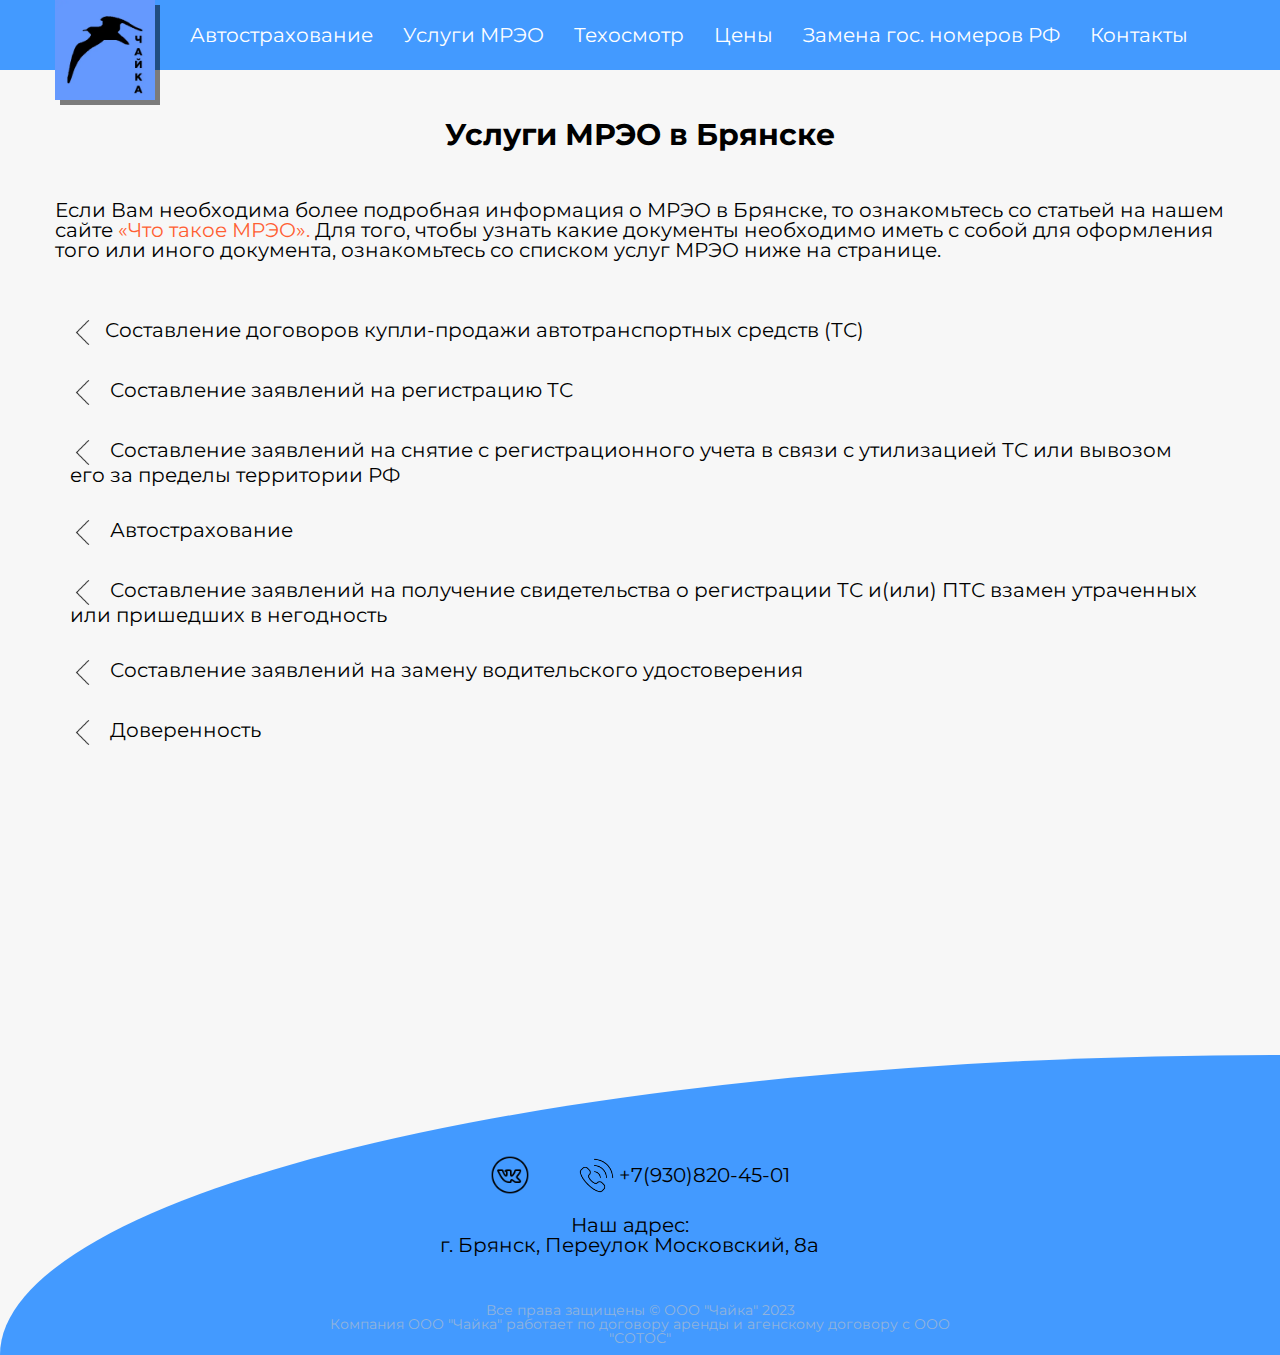
<file: UslugiMREO.html>
<!DOCTYPE html>
<html lang="en">

<head>
	<title>ООО Чайка</title>
	<meta charset="UTF-8">
	<meta name="format-detection" content="telephone=no">
	<!-- <style>body{opacity: 0;}</style> -->
	<link rel="stylesheet" href="css/style.min.css?_v=20231123163027">
	<link rel="shortcut icon" href="favicon.ico">
	<link rel="preconnect" href="https://fonts.googleapis.com">
	<link rel="preconnect" href="https://fonts.gstatic.com" crossorigin>
	<link href="https://fonts.googleapis.com/css?family=Montserrat:100,200,300,regular,500,600,700,800,900&display=swap&_v=20231123163027" rel="stylesheet" />
	<meta name="viewport" content="width=device-width, initial-scale=1.0">
</head>

<body>
	<div class="wrapper">
		<header data-scroll="60" class="header">
			<div class="header__container">
				<div class="header__row">
					<a href="./index.html">
						<div class="header__logo">
							<picture><source srcset="img/logoBlack.webp" type="image/webp"><img src="img/logoBlack.png" class="header__img" alt="logo"></picture>
						</div>
					</a>
					<div class="header__menu menu">
						<nav class="menu__body">
							<ul class="menu__list">
								<li class="menu__item"><a href="./Avtostah.html" class="menu__link">Автострахование</a></li>
								<li class="menu__item"><a href="./UslugiMREO.html" class="menu__link">Услуги МРЭО</a></li>
								<li class="menu__item"><a href="./TechOsmotr.html" class="menu__link">Техосмотр</a></li>
								<li class="menu__item"><a href="./Ceny.html" class="menu__link">Цены</a></li>
								<li class="menu__item"><a href="https://avtodubllikat32.ru/" target="_blank" class="menu__link">Замена
										гос. номеров РФ</a></li>
								<li class="menu__item"><a href="./Kontakty.html" class="menu__link">Контакты</a></li>
							</ul>
						</nav>
						<div class="icon__wrap"><button type="button" class="menu__icon icon-menu"><span></span></button></div>
					</div>
				</div>

			</div>
		</header>
		<main class="uslugi">
			<div class="uslugi__container">
				<h1 class="uslugi__title title">Услуги МРЭО в Брянске</h1>
				<p class="uslugi__txt">Если Вам необходима более подробная
					информация о МРЭО в Брянске, то ознакомьтесь
					со статьей на нашем сайте <span class="popupMREO" data-popup="#popup">«Что такое МРЭО».</span> Для
					того, чтобы узнать какие документы необходимо
					иметь с собой для оформления того или иного
					документа, ознакомьтесь со списком услуг МРЭО
					ниже на странице.</p>
				<div data-spollers data-one-spoller class="spollers">
					<div class="spollers__item">
						<button type="button" data-spoller class="spollers__title"><span><picture><source srcset="img/arrow.webp" type="image/webp"><img src="img/arrow.png" alt=""></picture></span>Составление договоров купли-продажи
							автотранспортных средств (ТС)</button>
						<div class="spollers__body">
							<ul>
								<li>паспорта покупателя и продавца;
								</li>
								<li>свидетельство о регистрации автотранспортного средства (СТС);
								</li>
								<li>паспорт транспортного средства (ПТС);
								</li>
								<li>нотариально заверенная доверенность на продажу/покупку автотранспортного средства(если
									продавец не является собственником ТС/если покупатель приобретает ТС не для себя).
								</li>
							</ul>
							<h1>Купля-продажа авто в Брянске</h1>
							<p>Автомобиль уже давно перестал быть роскошью. Сегодня автомобиль — это просто универсальное
								средство передвижения. Многие семьи сегодня имеют автомобили,
								причем в некоторых их может быть два и более. В таких семьях один автомобиль более упрощенной
								модели и в основном подержанный, служит для выполнения грузоперевозок, используется для поездок
								по бездорожью, например, в загородный дом или на дачу. Другой автомобиль, новый, презентабельный
								и красивый, применяется семьей для организации поездок на отдых, на море, в другие города и
								страны.<br><br>
								Купить авто в Брянске можно разными способами. Выбор способа зависит от времени, которым вы
								располагаете для приобретения автомобиля.<br><br>
								Продажа автомобилей в Брянске может осуществляться на авторынках, автосалонах, где можно
								приобрести как новые, так и старые автомобили. Но для посещения автомобильного рынка,
								автомобильных салонов необходимо время, да и посетить одновременно все автосалоны в городе
								невозможно. Исходя из вышеизложенного, мы предлагаем Вам услуги нашей компании, где можно
								оформить куплю-продажу автомобиля.<br><br>
								Компания ООО «Чайка» занимается оформлением договоров купли-продажи автомобилей в Брянске,
								страхованием, принимает на комиссионную продажу ваши автомобили, делаем предпродажную
								подготовку, также производим общую оценку авто перед покупкой! За короткое время Вы сможете
								узнать о десятках продаваемых автомобилей в Брянске, их техническую характеристику, величину
								автопробега и даже увидеть на фото внешний вид машины.
								Наши специалисты помогут вам в оформлении и заключении договора купли-продажи автомобиля без
								страховки в Брянске, предоставят все необходимые бланки заявлений, дадут информацию о том как
								правильно заключать данный тип сделки.<br><br>
								Для того чтобы получить консультацию по купле-продаже автомобиля или стоимости оформления
								договора обратитесь по телефонам:<span> 30-45-01, +7 930 820-45-01</span> .</p>
						</div>
					</div>
					<div class="spollers__item">
						<button type="button" data-spoller class="spollers__title"><span><picture><source srcset="img/arrow.webp" type="image/webp"><img src="img/arrow.png" alt=""></picture></span> Составление заявлений на регистрацию
							ТС</button>
						<div class="spollers__body">
							<ul>
								<li>паспорт владельца;</li>
								<li>паспорт транспортного средства (ПТС);</li>
								<li>свидетельство о регистрации автотранспортного средства (СТС);</li>
								<li>договор купли-продажи;</li>
								<li>страховка;</li>
								<li>доверенность на регистрационные действия (если заявитель не является собственником
									автотранспортного средства).</li>
							</ul>
							<h1>Регистрация транспортного средства</h1>
							<p>В случае покупки нового автомобиля или же приобретения пользованного за рубежом, правила
								регистрации транспортных средств в 2016 году гласят, что срок регистрации ТС <span> не
									должен</span> превышать
								10 суток. Исключение бывает лишь в том случае, если есть документально подтвержденные причины,
								по которым владелец не может поставить ТС на учет в оговоренный срок.
								Процедура регистрации ТС в МРЭО строго обязательна, поскольку в случае ее отсутствия владелец не
								может полноценно распоряжаться своим автомобилем. Автомобиль в таком случае не может быть продан
								или подарен. При покупке автомобиля в автосалоне срок регистрации ТС, а также порядок и правила
								его выполнения остается неизменным. Для многих автомобилистов вопрос, какие документы нужны для
								оформления транспортного средства, остается довольно сложным, что вызывает дополнительные
								затруднения.</p>
							<ol>
								Порядок регистрации транспортных средств (ТС) состоит из нескольких последовательных этапов
								<li>Подача заявления по поводу постановки автомобиля на учет.</li>
								<li>Процедура оценки стоимости автомобиля специалистом с получением соответствующего акта.</li>
								<li>Оплата услуг по регистрации автомобиля через банк.
								</li>
								<li>Сверка номеров кузова и двигателя и получение акта сверки и пройденного технического
									осмотра.
								</li>
								<li>Получение номерных знаков, техпаспорта (карточка регистрации транспортного средства) и
									страхового полиса.
								</li>
							</ol>
							<h1>Какие документы нужны для регистрации ТС?</h1>
							<ol>
								<li>Договор о купле-продаже транспортного средства или справка-счет в случае покупки ТС в
									автосалоне.
								</li>
								<li>Идентификационный код и паспорт владельца ТС.
								</li>
								<li>Транзитные номера соответствующего образца.
								</li>
								<li>Техпаспорт старого образца или учетная карточка.
								</li>
							</ol>

						</div>
					</div>
					<div class="spollers__item">
						<button type="button" data-spoller class="spollers__title"><span><picture><source srcset="img/arrow.webp" type="image/webp"><img src="img/arrow.png" alt=""></picture></span> Составление заявлений на снятие с
							регистрационного учета в связи с утилизацией ТС или вывозом его за пределы территории РФ</button>
						<div class="spollers__body">
							<ul>
								<li>паспорт владельца;</li>
								<li>диагностическая карта;</li>
								<li>паспорт транспортного средства (ПТС);</li>
								<li>доверенность на регистрационные действия (если заявитель не является собственником
									автотранспортного средства).</li>
							</ul>
							<h1>Снятие с регистрации ТС</h1>
							<p>Существует большое количество причин, по которым автомобиль может сниматься с учёта: продажа,
								утилизация или переоформление собственности. Снятие с регистрации транспортного средства следует
								доверить проверенной компании, чтобы избежать неприятных сюрпризов в будущем. Благодаря
								сотрудничеству с брянской компанией "Чайка" данный процесс займёт всего 2-4 часа. Главное -
								заранее провести оценку автомобиля и подготовить пакет документов, необходимых для проведения
								данной процедуры.<br><br>
								Порядок снятия установлен законодательно. Узнать более подробно о нём вы можете у специалистов
								компании "Чайка", <span>записавшись на бесплатную консультацию</span> . Вы узнаете, какие
								документы нужны для
								процедуры снятия в регистрации и сможете воспользоваться дополнительными услугами нашей
								компании<br><br>
							</p>
							<ol>
								Процедура снятия состоит из нескольких последовательных этапов:
								<li>Подача заявки в МРЭО, прикрепив копии документов на автомобиль.
								</li>
								<li>Оплата платежей, размер которых установлен законодательно.
								</li>
								<li>Проведение оценки автомобиля экспертом-криминалистом.
								</li>
								<li>Сдача документов, номерных знаков, заключения криминалиста в окошко, куда вы подавали
									заявление.
								</li>
							</ol>
							<p>Помните, что допущенные в процессе заполнения заявления ошибки могут помешать успешному
								проведению процедуры снятия! Воспользовавшись помощью специалистов компании "Чайка", вы сможете
								правильно и быстро заполнить заявку и получить квалифицированную помощь. Образец заявления будет
								предоставлен вам для заполнения в офисе компании.<br><br>
								Наша команда<span> - высококвалифицированные специалисты</span> с многолетним опытом, которые
								смогут сделать
								процесс снятия с регистрации максимально простым и понятным для вас. Мы позаботимся о том, чтобы
								ваш автомобиль был законно снят с регистрации!
							</p>
							<h1>Список документов для снятия с регистрации ТС</h1>
							<ul>
								Основной пакет документов, обязательных для успешного завершения данной процедуры состоит из
								<li>техпаспорта</li>
								<li>государственных номерных знаков;
								</li>
								<li>оригинала паспорта владельца авто и несколько копий его страниц;
								</li>
								<li>идентификационный код.
								</li>
							</ul>
							<p>Дополнительно потребуется также предоставить транспортное средство для проведения оценки его
								эспертом-криминалистом. Также для снятия с регистрации авто, купленного в кредит, могут
								потребовать от вас оригинал кредитного договора и справку о полной выплате кредита. Специалисты
								компании "Чайка" помогут вам ускорить процесс снятия, сделав его более комфортным!
								<br><br>
								Ждём ваших звонков по номерам, которые указаны на сайте!
							</p>
						</div>
					</div>
					<div class="spollers__item">
						<button type="button" data-spoller class="spollers__title"><span><picture><source srcset="img/arrow.webp" type="image/webp"><img src="img/arrow.png" alt=""></picture></span> Автострахование</button>
						<div class="spollers__body">
							<ul>
								<li>паспорт владельца;</li>
								<li>диагностическая карта;</li>
								<li>паспорт транспортного средства (ПТС);</li>
								<li>свидетельство о регистрации автотранспортного средства (СТС);</li>
								<li>водительские удостоверения всех лиц, которые будут вписаны в страховку (в случае оформления
									полиса «без ограничений», водительские удостоверения, не требуются).</li>
							</ul>
							<a href="./Avtostah.html" target="_blank">Подробнее о Автостраховании</a>
						</div>
					</div>
					<div class="spollers__item">
						<button type="button" data-spoller class="spollers__title"><span><picture><source srcset="img/arrow.webp" type="image/webp"><img src="img/arrow.png" alt=""></picture></span> Составление заявлений на получение
							свидетельства о регистрации ТС и(или) ПТС взамен утраченных или пришедших в негодность</button>
						<div class="spollers__body">
							<ul>
								<li>паспорт владельца;</li>
								<li>паспорт транспортного средства (ПТС);</li>
								<li>свидетельство о регистрации автотранспортного средства (СТС);</li>
								<li>договор купли-продажи;</li>
								<li>страховка;</li>
								<li>доверенность на регистрационные действия (если заявитель не является собственником
									автотранспортного средства).</li>
							</ul>
							<h1>Свидетельство о регистрации ТС</h1>
							<p>Каждый владелец транспортного средства должен в обязательном порядке пройти <span>процедуру
									регистрации авто</span> и своевременно вносить изменения в регистрационные данные. Образец
								свидетельства о регистрации ТС выдаётся специализированными органами после подачи в них пакета
								документов, перечень которых установлен законодательно.<br><br>
								Свидетельство о регистрации транспортного средства (ТС) - это документ, который вы должны будете
								предъявить работникам ГИБДД во время остановки автомобиля. В нём содержится вся информация о
								владельце ТС, а при его отсутствии вам придётся заплатить штраф. Размер штрафа будет определён в
								соответствии с нормами действующего законодательства. Более современный вид данного документа -
								пластиковая карта с микрочипом с максимальным уровнем защиты.<br><br></p>
							<ul>
								В свидетельстве содержится следующая информация:
								<li>регистрационный знак ТС и его идентификационный номер;</li>
								<li>модель авто, категория, год выпуска;</li>
								<li>цвет ТС и мощность его двигателя.</li>
							</ul>
							<p>
								Кроме этого в нём указаны и другие технические характеристики транспортного средства,
								установленные законом. Замена свидетельства о регистрации ТС производится при его утере или в
								результате кражи, данный процесс будет достаточно длительным и трудным. Чтобы ускорить его,
								лучше всего сразу же обратиться за квалифицированной помощью к специалистам компании "Чайка".
								Благодаря многолетнему опыту работы и наработанным схемам процедура восстановления будет
								максимально простой и быстрой для вас.<br><br>
								Свидетельство можно заменить. Для этого потребуется подать заявление об утрате в местный орган
								ГИБДД, предоставив весь необходимый пакет документов. Помните, что езда на автомобиле после
								потери свидетельства является противозаконной, и водитель будет наказан за такие действия в
								соответствии с установленными нормами Налогового кодекса!<br><br>
								Наша компания ООО "Чайка" в Брянске поможет вам собрать пакет документов и правильно заполнить
								заявление в ГИБДД, чтобы ускорить процесс получения дубликата свидетельства. Наши цены и
								квалификационный уровень сотрудников вас приятно удивят!<br><br>
							</p>
							<h1>Список документов для регистрации ТС</h1>
							<ul>
								Как заменить свидетельство о регистрации ТС? Чтобы не терять времени, сразу же свяжитесь со
								специалистами "Чайка", заметив отсутствие данного документа! Мы сразу же предоставим вам образец
								заявления на восстановление свидетельства и расскажем о документах, которые нужны для проведения
								данной процедуры. Вам потребуется:
								<li>паспорт</li>
								<li>ТС, номер кузова и двигателя;
								</li>
								<li>полис страхования;
								</li>
								<li>квитанции об оплате сборов.
								</li>
							</ul>
							<p>Ждём вас!</p>
						</div>
					</div>
					<div class="spollers__item">
						<button type="button" data-spoller class="spollers__title"><span><picture><source srcset="img/arrow.webp" type="image/webp"><img src="img/arrow.png" alt=""></picture></span> Составление заявлений на замену
							водительского удостоверения</button>
						<div class="spollers__body">
							<ul>
								<li>паспорт;</li>
								<li>водительское удостоверение (если есть).</li>
							</ul>
							<h1>Замена водительского удостоверения</h1>
							<ul>
								Водительское удостоверение является самым главным документом, который позволяет автолюбителю
								управлять транспортным средством. Как и любой другой документ, официально подтверждающий
								личность гражданина Российской Федерации, водительские права подлежат обязательной замене в
								следующих случаях:
								<li>по истечении срока годности (в настоящее время в России он составляет 10 лет);</li>
								<li>при утере или в связи с повреждением документа, вследствие которой использовать его
									надлежащим образом не представляется возможным; </li>
								<li>при смене имени, фамилии или отчества водителя, а также в случае глобальных изменений
									внешности, впоследствии чего возможна неузнаваемость владельца на фотографии документа
									(например, пластическая операция на лице); </li>
								<li>при получении гражданства Российской Федерации. </li>
							</ul>
							<p>Замена водительского удостоверения в Брянске не превратится в утомительный процесс, если
								обратиться с этой проблемой в компанию «Чайка». Мы оказываем незамедлительную помощь в
								оформлении любых <span>услуг МРЭО</span>. В состав сотрудников входят только ответственные
								специалисты, способные найти подход к каждому обратившемуся клиенту. Опытные работники в
								индивидуальном порядке помогут составить заявление, требуемое для замены водительского
								удостоверения, дадут информацию о том, каких врачей проходят при замене ВУ и размере госпошлины,
								а также полноценно проконсультируют по оставшимся у клиента вопросам по порядку проведения
								процедуры.</p>
							<h1>Документы для замены водительских прав</h1>

							<ul>
								Наши сотрудники подскажут вам, какие документы и справки нужны для замены водительского
								удостоверения. Этот список значительно упростит сбор необходимых бумаг:
								<li>заявление на замену водительских прав;
								</li>
								<li>паспорт гражданина РФ или любой другой документ, удостоверяющий личность
									заявителя(прилагается с копией всех заполненных страниц);
								</li>
								<li>подтверждение регистрации по месту жительства. Обычно это прописано в паспорте, что и
									является документом. Но также можно представить документ о временной прописке, если было
									изменено место жительства на некоторый срок;
								</li>
								<li>медицинская справка. Форма справки - №083/У-89 подтверждает, что водитель не имеет болезней,
									из-за влияния которых ему следовало бы запретить управлять транспортным средством;
								</li>
								<li>документ о прохождении курсов по вождению с ксерокопией;
								</li>
								<li>водительское удостоверение (кроме случаев с его потерей или порчей);
								</li>
								<li>справка, выданная ГИБДД и подтверждающая, что заявитель не был ранее лишен прав;
								</li>
								<li>квитанция об оплате государственной пошлины за оформление водительского удостоверения;
								</li>
								<li>три матовые фотографии формата 3х4.
								</li>
							</ul>
						</div>
					</div>
					<div class="spollers__item">
						<button type="button" data-spoller class="spollers__title"><span><picture><source srcset="img/arrow.webp" type="image/webp"><img src="img/arrow.png" alt=""></picture></span> Доверенность</button>
						<div class="spollers__body">
							<ul>
								<li>паспорта владельца и доверенного лица;</li>
								<li>паспорт транспортного средства (ПТС);</li>
								<li>свидетельство о регистрации автотранспортного средства (СТС).</li>
							</ul>
							<h1>Доверенность на автомобиль</h1>
							<p>Доверенность на авто является документом, который подтверждает права третьих лиц пользоваться
								машиной. В ней содержатся сведения о том, кто передает управление, кому, и на какой срок. В
								обязательном порядке указываются данные автомобиля, дата выдачи и подпись владельца. Срок
								действия данного документа максимально составляет 3 года.<br><br>
								В связи с тем, что с 2012 года письменное заверение не является обязательным документом при
								управлении ТС, многие автовладельцы задаются вопросом, нужна ли доверенность на управление
								транспортным средством (ТС) вообще?<br><br>
								Она будет нужна при ситуации, когда вы забираете автомобиль со штрафстоянки, вам требуется
								получения дубликата государственного номерного знака в МРЭО или ПТС, осуществить снятие с учета,
								осуществить техосмотр и оформить страховку.<br><br>
								Этот документ можно оформить на любого человека, которому вы доверяете свой автомобиль. Им может
								являться ваш родственник, друг или просто знакомый. Юридические лица указывают своих работников,
								которые ответственны за управление автомобилем.<br><br>
							</p>
							<ul>
								Доверенность может быть заверена у нотариуса или же ее можно сделать в рукописном варианте. Вы
								можете данный документ скачать в сети интернет или купить в любом газетном киоске. <span>Образец
									бланка доверенности на управление транспортным средством содержит в себе:</span>
								<li>Паспортные данные лица, доверяющего свое ТС.
								</li>
								<li>Данные автомобиля (указанные в ПТС и СТС).
								</li>
								<li>Паспортные данные лица, который будет управлять автомобилем.
								</li>
								<li>Данные о том, какие действия может производить уполномоченное лицо.
								</li>
							</ul>
							<p>Стоит отметить, что в данном образце обязательно должна присутствовать дата оформления. В
								противном случае документ не будет иметь никакой силы.<br><br>
								Если вам нужно оформить доверенность на управление автомобилем, обращайтесь в компанию ООО
								«Чайка». Мы обладаем большим практическим опытом в данной области и оперативно выполним данную
								задачу.<br><br>
								В нашем штате работают лишь опытные сотрудники, которые качественно выполняют свою работу. Мы
								ценим каждого клиента и осуществляем индивидуальный подход к каждому. Убедитесь в этом сами,
								обратившись в нашу компанию.<br><br></p>
							<h1>Список документов для оформления доверенности на автомобиль</h1>
							<ul>
								При предъявлении доверенности вам также потребуются следующие документы:
								<li>Паспорт</li>
								<li>Документ на автомобиль.
								</li>
								<li>Документ на автомобиль.
								</li>
							</ul>
							<p>Если у вас остались дополнительные вопросы о том как заполнить доверенность или вы хотите
								записаться на ее оформление, вы можете позвонить нам по указанному на портале номеру телефона.
								Грамотные специалисты предоставят вам подробную информацию и помогут в вашем вопросе.</p>
						</div>
					</div>
				</div>
			</div>
		</main>
		<footer class="footer">
			<div class="footer__container">
				<div class="footer__row">
					<div class="footer_btns">
						<a href="https://vk.com/ooo.chayka32"><picture><source srcset="img/icons8-vk-50.webp" type="image/webp"><img src="img/icons8-vk-50.png" alt="VK"></picture></a>
						<!-- <a href="#"><picture><source srcset="img/OK.webp" type="image/webp"><img src="img/OK.png" alt="OK"></picture></a> -->
						<a href="tel:+79308204501"><span><picture><source srcset="img/free-icon-phone-receiver-4788414.webp" type="image/webp"><img class="phoneImg" src="img/free-icon-phone-receiver-4788414.png" alt=""></picture></span>+7(930)820-45-01</a>

					</div>
					<a href="https://www.google.com/maps/place/%D0%9C%D0%BE%D1%81%D0%BA%D0%BE%D0%B2%D1%81%D0%BA%D0%B8%D0%B9+%D0%BF%D0%B5%D1%80.,+8%D0%B0,+%D0%91%D1%80%D1%8F%D0%BD%D1%81%D0%BA,+%D0%91%D1%80%D1%8F%D0%BD%D1%81%D0%BA%D0%B0%D1%8F+%D0%BE%D0%B1%D0%BB.,+%D0%A0%D0%BE%D1%81%D1%81%D0%B8%D1%8F,+241020/@53.221988,34.440328,19.25z/data=!4m6!3m5!1s0x412d5f37c083bfa5:0x6dcfb3e4fa4c1bdf!8m2!3d53.2220589!4d34.440638!16s%2Fg%2F11fkttx_vn?hl=ru&entry=ttu">Наш адрес:<br> г. Брянск, Переулок Московский, 8а</a>

				</div>
				<p class="copywrite">Все права защищены © ООО "Чайка" 2023<br>
					Компания ООО "Чайка" работает по договору аренды и агенскому договору с ООО "СОТОС"
				</p>
			</div>
		</footer>
	</div>
	<div id="popup" aria-hidden="true" class="popup">
		<div class="popup__wrapper">
			<div class="popup__content">
				<div class="popup__text">
					<h1>Что такое <span>МРЭО</span>?</h1>
					<h2>МРЭО — Межрайонный регистрационно-экзаменационный отдел Государственной инспекции безопасности
						дорожного движения.</h2>
					<ul>
						Сфера деятельности:
						<li><span><picture><source srcset="img/galka.webp" type="image/webp"><img src="img/galka.png" alt=""></picture></span>Постановка транспортного средства на учёт;</li>
						<li><span><picture><source srcset="img/galka.webp" type="image/webp"><img src="img/galka.png" alt=""></picture></span>Снятие транспортного средства с учёта;</li>
						<li><span><picture><source srcset="img/galka.webp" type="image/webp"><img src="img/galka.png" alt=""></picture></span>Замена номерных агрегатов, изменение цвета,
							изменение адреса собственника транспортного средства;
						</li>
						<li><span><picture><source srcset="img/galka.webp" type="image/webp"><img src="img/galka.png" alt=""></picture></span>Изменение собственника транспортного средства;</li>
						<li><span><picture><source srcset="img/galka.webp" type="image/webp"><img src="img/galka.png" alt=""></picture></span>Переоборудование (замена кузова) транспортного
							средства;</li>
						<li><span><picture><source srcset="img/galka.webp" type="image/webp"><img src="img/galka.png" alt=""></picture></span>Выдача (замена) водительского удостоверения;</li>
						<li><span><picture><source srcset="img/galka.webp" type="image/webp"><img src="img/galka.png" alt=""></picture></span>Утилизация транспортного средства; </li>
						<li><span><picture><source srcset="img/galka.webp" type="image/webp"><img src="img/galka.png" alt=""></picture></span>Проведение квалификационных экзаменов на получение
							права на управление транспортными средствами.
						</li>
					</ul>
					<p>Вы можете обратиться в ООО “Чайка”. Сотрудники ответственно и серьезно относятся к выполнению
						должностных
						обязанностей. У нас низкие цены на услуги МРЭО.

						Вы можете найти нас по адресу: г. Брянск, Фокинский район, пер. Московский, 8. Тел.: 30-45-01, +7
						930-820-45-01 индекс: 241000.

						Расположение: напротив МРЭО ГИБДД УМВД России по Брянску и брянской обл</p>

				</div>
				<button data-close type="button" class="popup__close">Закрыть</button>

			</div>
		</div>
	</div>
	<!-- <div id="popup" aria-hidden="true" class="popup">
	<div class="popup__wrapper">
		<div class="popup__content">
			<button data-close type="button" class="popup__close">Закрити</button>
			<div class="popup__text">
				Text
			</div>
		</div>
	</div>
</div> -->
	<!-- Стилі для body -->
	<style>
		.lock body {
			overflow: hidden;
			touch-action: none;
			overscroll-behavior: none;
		}

		.loading body {
			opacity: 0;
			visibility: hidden;
		}

		.loaded body {
			transition: opacity 0.5s ease 0s;
			opacity: 1;
			visibility: visible;
		}
	</style>
	<div id="fls-preloader">
		<!-- Документація: https://template.fls.guru/template-docs/modul-preloader.html -->
		<!-- Стилі для прелоадера -->
		<style>
			* {
				padding: 0px;
				margin: 0px;
				border: 0px;
			}

			*,
			*:before,
			*:after {
				box-sizing: border-box;
			}

			html {
				overflow: hidden;
				touch-action: none;
				overscroll-behavior: none;
			}

			/* Головний блок */
			.fls-preloader {
				opacity: 0;
				pointer-events: none;
				z-index: -1;
				position: fixed;
				width: 100%;
				height: 100%;
				top: 0;
				left: 0;
				display: flex;
				justify-content: center;
				align-items: center;
			}

			/* Блок з елементами */
			.fls-preloader__body {
				padding: 0.93rem;
				max-width: 31.25rem;
				display: flex;
				flex-direction: column;
			}

			/* Блок з лічильником */
			.fls-preloader__counter {
				font-size: 10rem;
			}

			/* Прогресбар */
			.fls-preloader__line {}

			/* Лінія прогресбару */
			.fls-preloader__line span {
				display: inline-block;
				transition: width 0.2s ease;
				height: 2rem;
				background-color: #439AFF;
			}
		</style>
		<!-- Скріпт прелоадера -->
		<script>
			function preloader() {
				const preloaderImages = document.querySelector('[data-preloader]') ? document.querySelectorAll('[data-preloader] img') : document.querySelectorAll('img');
				const preloaderContainer = document.querySelector('#fls-preloader');
				if (preloaderImages.length) {
					const preloaderTemplate = `
					<div class="fls-preloader">
						<div class="fls-preloader__body">
							<div class="fls-preloader__counter">0</div>
							<div class="fls-preloader__line"><span></span></div>
						</div>
					</div>`;
					document.querySelector('html').insertAdjacentHTML("beforeend", preloaderTemplate);

					const
						preloader = document.querySelector('.fls-preloader'),
						showPecentLoad = document.querySelector('.fls-preloader__counter'),
						showLineLoad = document.querySelector('.fls-preloader__line span'),
						htmlDocument = document.documentElement;

					let imagesLoadedCount = counter = progress = 0;

					htmlDocument.classList.add('loading');
					htmlDocument.classList.add('lock');

					preloaderImages.forEach(preloaderImage => {
						const imgClone = document.createElement('img');
						if (imgClone) {
							imgClone.onload = imageLoaded;
							imgClone.onerror = imageLoaded;
							preloaderImage.dataset.src ? imgClone.src = preloaderImage.dataset.src : imgClone.src = preloaderImage.src;
						}
					});

					function setValueProgress(progress) {
						showPecentLoad ? showPecentLoad.innerText = `${progress}` : null;
						showLineLoad ? showLineLoad.style.width = `${progress}` : null;
					}
					showPecentLoad ? setValueProgress(progress) : null;

					function imageLoaded() {
						imagesLoadedCount++;
						progress = Math.round((100 / preloaderImages.length) * imagesLoadedCount);
						const intervalId = setInterval(() => {
							counter >= progress ? clearInterval(intervalId) : setValueProgress(++counter);
							counter >= 100 ? addLoadedClass() : null;
						}, 10);
					}

					function addLoadedClass() {
						htmlDocument.classList.add('loaded');
						htmlDocument.classList.remove('lock');
						htmlDocument.classList.remove('loading');
						setInterval(() => {
							preloader.remove();
							preloaderContainer.remove();
						}, 500);
					}
				} else {
					preloaderContainer.remove();
				}
			}
			preloader();
		</script>
	</div>
	<script src="js/app.min.js?_v=20231123163027"></script>
</body>

</html>
</file>
<file: css/style.min.css>
@charset "UTF-8";*{padding:0;margin:0;border:0}*,:after,:before{-webkit-box-sizing:border-box;box-sizing:border-box}body,html{height:100%;min-width:320px}body{color:#000;line-height:1;font-family:Montserrat;font-size:.875rem;-ms-text-size-adjust:100%;-moz-text-size-adjust:100%;-webkit-text-size-adjust:100%;-webkit-font-smoothing:antialiased;-moz-osx-font-smoothing:grayscale}button,input,textarea{font-family:Montserrat;font-size:inherit;line-height:inherit}button{cursor:pointer;color:inherit;background-color:transparent}a{color:inherit;text-decoration:none}ul li{list-style:none}img{vertical-align:top}h1,h2,h3,h4,h5,h6{font-weight:inherit;font-size:inherit}.lock body{overflow:hidden;-ms-touch-action:none;touch-action:none;-ms-scroll-chaining:none;overscroll-behavior:none}.wrapper{min-height:100%;display:-webkit-box;display:-ms-flexbox;display:flex;-webkit-box-orient:vertical;-webkit-box-direction:normal;-ms-flex-direction:column;flex-direction:column;overflow:hidden}@supports (overflow:clip){.wrapper{overflow:clip}}.wrapper>main{-webkit-box-flex:1;-ms-flex:1 1 auto;flex:1 1 auto}.wrapper>*{min-width:0}[class*=__container]{max-width:75rem;margin:0 auto;padding:0 .9375rem}body::after{content:"";background-color:rgba(0,0,0,.5);position:fixed;width:100%;height:100%;top:0;left:0;opacity:0;-webkit-transition:opacity .8s ease 0s;transition:opacity .8s ease 0s;pointer-events:none;z-index:149}.popup-show body::after{opacity:1}.popup{position:fixed;top:0;left:0;bottom:0;right:0;padding:30px 10px;-webkit-transition:visibility .8s ease 0s;transition:visibility .8s ease 0s;visibility:hidden;pointer-events:none}.popup_show{z-index:150;visibility:visible;overflow:auto;pointer-events:auto}.popup_show .popup__content{visibility:visible;-webkit-transform:scale(1);-ms-transform:scale(1);transform:scale(1)}.popup__wrapper{display:-webkit-box;display:-ms-flexbox;display:flex;-webkit-box-orient:vertical;-webkit-box-direction:normal;-ms-flex-direction:column;flex-direction:column;-webkit-box-align:center;-ms-flex-align:center;align-items:center;min-height:100%;-webkit-box-flex:1;-ms-flex:1 1 auto;flex:1 1 auto;width:100%;display:flex;-webkit-box-pack:center;-ms-flex-pack:center;justify-content:center;align-items:center}.popup__content{visibility:hidden;-webkit-transform:scale(0);-ms-transform:scale(0);transform:scale(0);-webkit-transition:-webkit-transform .3s ease 0s;transition:-webkit-transform .3s ease 0s;transition:transform .3s ease 0s;transition:transform .3s ease 0s,-webkit-transform .3s ease 0s;background-color:#eee;padding:20px;width:100%;max-width:900px;border-radius:20px}.lock .popup__content{visibility:visible}.spollers{display:-ms-grid;display:grid;gap:15px}.spollers__item{font-size:1.25rem}.spollers__title{width:100%;cursor:default;text-align:left;padding:.625rem .9375rem;position:relative}._spoller-init .spollers__title{cursor:pointer}.spollers__body{padding:1.25rem}.tabs__navigation{display:-webkit-box;display:-ms-flexbox;display:flex;-webkit-box-pack:center;-ms-flex-pack:center;justify-content:center}.tabs .tabs__title{font-size:20px}.tabs__title{border:3px solid #eee;padding:.625rem .9375rem;border-radius:.3125rem}.tabs__title._tab-active{padding:.9375rem 1.25rem;font-weight:900;border:5px solid #439aff}.tabs__content{border:1px solid #eee;padding:.625rem .9375rem}.tabs .tabs__body h2{padding:20px 0;font-size:30px;font-weight:700}.tabs .tabs__body p{font-size:20px}.tabs .tabs__body span{color:red;font-weight:700}.tabs .tabs__body ul{padding:20px 20px;font-weight:700;font-size:25px}.tabs .tabs__body ul li{padding:5px 0;font-weight:400;font-size:17px}[data-ripple]{position:relative;overflow:hidden}.ripple{position:absolute;border-radius:50%;background-color:rgba(255,255,255,.3);border:1px solid rgba(255,255,255,.5);-webkit-animation:button-circle 1.5s ease forwards;animation:button-circle 1.5s ease forwards}@-webkit-keyframes button-circle{0%{-webkit-transform:scale(0);transform:scale(0)}100%{-webkit-transform:scale(10);transform:scale(10);opacity:0}}@keyframes button-circle{0%{-webkit-transform:scale(0);transform:scale(0)}100%{-webkit-transform:scale(10);transform:scale(10);opacity:0}}[class*=-ibg]{position:relative}[class*=-ibg] img{position:absolute;width:100%;height:100%;top:0;left:0;-o-object-fit:cover;object-fit:cover}[class*=-ibg_contain] img{-o-object-fit:contain;object-fit:contain}.header{position:fixed;z-index:99;width:100%;color:#fff;font-family:Montserrat;background:#439aff}._header-show{-webkit-transition:all .2s .2s;transition:all .2s .2s;margin-top:-25px}.header__row{display:-webkit-box;display:-ms-flexbox;display:flex}.header__logo img{width:100px;height:100px}.header__img{position:absolute;-webkit-box-shadow:5px 5px 0 0 rgba(0,0,0,.5);box-shadow:5px 5px 0 0 rgba(0,0,0,.5)}.header__img:hover{-webkit-box-shadow:none;box-shadow:none;-webkit-transform:translate(5px,5px);-ms-transform:translate(5px,5px);transform:translate(5px,5px);-webkit-transition:.2s;transition:.2s}.header__menu{height:70px}.menu__list{font-size:20px;padding-left:120px;display:-webkit-box;display:-ms-flexbox;display:flex;-webkit-box-align:center;-ms-flex-align:center;align-items:center;-webkit-box-pack:justify;-ms-flex-pack:justify;justify-content:space-between;max-width:1200px}.menu__item{padding:0 15px;height:70px;display:-webkit-box;display:-ms-flexbox;display:flex;-webkit-box-align:center;-ms-flex-align:center;align-items:center;position:relative;-webkit-box-pack:center;-ms-flex-pack:center;justify-content:center}.menu__item::after{content:"";display:none;position:absolute;background:#439aff;height:5px;width:100%;bottom:-5px}.menu__item:hover{color:#d5d5d5}.menu__item:hover::after{display:block}.menu__item .menu__link:before{content:"";position:absolute;top:0;left:0;width:100%;height:100%}._active{display:block}.icon__wrap{display:none;position:absolute;right:15px;top:10px;padding:10px;background:#3b58a9;border-radius:7px}.icon-menu{display:none}.footer{margin-top:300px;height:300px;border-top-left-radius:100%;background:#439aff;position:relative}.footer:hover{-webkit-transition:all .2s;transition:all .2s;border-top-right-radius:100%;border-top-left-radius:0}.footer:not(:hover){-webkit-transition:all .2s;transition:all .2s;border-top-right-radius:0;border-top-left-radius:100%}.footer .footer__row{margin:0 auto;padding-top:100px;max-width:400px;-webkit-box-orient:vertical;-webkit-box-direction:normal;-ms-flex-direction:column;flex-direction:column;display:-webkit-box;display:-ms-flexbox;display:flex;height:200px;text-align:center;-webkit-box-pack:justify;-ms-flex-pack:justify;justify-content:space-between}.footer a{display:-webkit-box;display:-ms-flexbox;display:flex;-webkit-box-align:center;-ms-flex-align:center;align-items:center;font-size:20px}.footer a img{width:40px}.footer a span{padding-right:5px}.footer a .phoneImg{width:35px}.footer a:hover{-webkit-filter:drop-shadow(0 0 10px wheat);filter:drop-shadow(0 0 10px wheat)}.footer .footer_btns{display:-webkit-box;display:-ms-flexbox;display:flex;-webkit-box-pack:space-evenly;-ms-flex-pack:space-evenly;justify-content:space-evenly}.footer .copywrite{opacity:.6;color:#c5c5c5;position:absolute;bottom:10px;left:50%;-webkit-transform:translateX(-50%);-ms-transform:translateX(-50%);transform:translateX(-50%);text-align:center}.wrapper{background:#f7f7f7}.title{font-size:30px;text-align:center;font-weight:700}.popup__wrapper .popup__close{font-size:25px;color:#439aff;padding-top:25px}.popup__wrapper .popup__close:hover{color:#3b58a9}.popup__wrapper .popup__text span{color:#ff5f33}.popup__wrapper .popup__text h1{font-size:30px;font-weight:700}.popup__wrapper .popup__text h2{font-size:26px;padding:20px 0}.popup__wrapper .popup__text ul{font-size:24px;font-weight:700}.popup__wrapper .popup__text ul li{font-size:20px;font-weight:400}.popup__wrapper .popup__text ul li img{width:20px}.popup__wrapper .popup__text p{font-size:20px;padding-top:20px}.page .page__container{position:relative}.page .page__subtitle{margin-top:-200px;text-align:center;font-weight:300;letter-spacing:7.48px}.page .page__block1{position:relative;padding-top:50px;display:-webkit-box;display:-ms-flexbox;display:flex;-webkit-box-pack:justify;-ms-flex-pack:justify;justify-content:space-between;-webkit-box-align:center;-ms-flex-align:center;align-items:center}.page .page__title{line-height:180%;position:relative;font-weight:600}.page .page__title span{font-weight:900;color:#ff5f33}.page .page__button{position:absolute;left:180px;width:300px;height:100px;color:#fff;background:#439aff;font-size:30px;font-weight:700;-webkit-box-shadow:9px 14px 0 0 rgba(0,0,0,.5);box-shadow:9px 14px 0 0 rgba(0,0,0,.5);border-radius:30px}.page .page__button:hover{color:#d5d5d5;-webkit-transition:.2s;transition:.2s;-webkit-box-shadow:none;box-shadow:none;-webkit-transform:translate(10px,10px);-ms-transform:translate(10px,10px);transform:translate(10px,10px);background:#3b58a9}.page .cards{padding-top:200px}.page .cards__row{display:-webkit-box;display:-ms-flexbox;display:flex;-webkit-box-pack:justify;-ms-flex-pack:justify;justify-content:space-between}.page .card{-webkit-box-shadow:9px 14px 0 0 rgba(0,0,0,.5);box-shadow:9px 14px 0 0 rgba(0,0,0,.5);background:#439aff;width:130px;height:170px;display:-webkit-box;display:-ms-flexbox;display:flex;-webkit-box-orient:vertical;-webkit-box-direction:normal;-ms-flex-direction:column;flex-direction:column;-webkit-box-align:center;-ms-flex-align:center;align-items:center;-webkit-box-pack:space-evenly;-ms-flex-pack:space-evenly;justify-content:space-evenly;border-radius:30px}.page .card:hover{-webkit-transition:.2s;transition:.2s;-webkit-box-shadow:none;box-shadow:none;-webkit-transform:translate(10px,10px);-ms-transform:translate(10px,10px);transform:translate(10px,10px);background:#3b58a9}.page .card__img{width:80px}.page .card__txt{text-align:center}.page .popup__text{font-size:20px}.page .popup__text h1{font-size:25px;font-weight:700;padding-bottom:50px}.page .popup__text h2{font-size:22px;font-weight:600}.page .page__info{padding:100px 30px 100px 30px}.page .page__info h1{font-size:30px;font-weight:700;padding:30px 0}.page .page__info ul{margin-left:100px}.page .page__info ul li{font-size:25px;font-weight:600}.page .page__info ul li img{margin-right:10px;width:20px}.page .page__info p{font-size:18px;padding:30px 0}.page .cards-sales{display:-webkit-box;display:-ms-flexbox;display:flex;-webkit-box-pack:justify;-ms-flex-pack:justify;justify-content:space-between}.page .card-sale{position:relative;border-radius:100%;border:10px solid #79b3f5;width:300px;height:300px;background:#439aff}.page .card-sale img{position:absolute;left:50%;top:30%;z-index:2;-webkit-transform:translate(-50%,-50%);-ms-transform:translate(-50%,-50%);transform:translate(-50%,-50%);width:100px}.page .card-sale p{position:absolute;color:#eace43;left:50%;font-size:28px;font-weight:700;text-align:center;-webkit-transform:translateX(-50%);-ms-transform:translateX(-50%);transform:translateX(-50%);bottom:50px}.page .card-sale .sale-message{color:#fff;font-weight:400;font-size:30px;position:absolute;z-index:2;bottom:5000px;opacity:0}.page .card-sale:hover{background:#4c71d4}.page .card-sale:hover .sale-txt,.page .card-sale:hover img{bottom:-1000px;opacity:0;-webkit-transition:.2s;transition:.2s}.page .card-sale:hover .sale-message{-webkit-transition:all .2s .2s;transition:all .2s .2s;opacity:1;top:50px}.page .arrowSale::after{position:absolute;content:"";z-index:-1;bottom:50%;left:-155px;width:600px;height:2px;background:#439aff}.frame{margin-top:100px}.frame .frame-item{border-radius:5px;border:5px solid #439aff}.workes{margin-top:100px}.workes .workers__title{padding-bottom:30px}.workes .workers__cards_row{display:-webkit-box;display:-ms-flexbox;display:flex;-ms-flex-wrap:wrap;flex-wrap:wrap;margin:0 -5px;-webkit-box-pack:space-evenly;-ms-flex-pack:space-evenly;justify-content:space-evenly}.workes .workers__card{background:#e4e4e4;border-radius:30px;padding:0 5px}.workes .workers__card img{border-radius:30px;max-height:350px}.workes .worker__name{font-size:30px;text-align:center}.reviews__slider{margin-top:200px}.reviews__slider .reviews__title{font-size:30px;text-align:center;padding-bottom:50px}.reviews__slider .reviews__slider__slide{background:#439aff;padding:15px;height:320px;border-radius:10px}.reviews__slider .reviews__slider__slide .reviws__name{font-size:20px;font-weight:700;text-align:center}.reviews__slider .reviews__slider__slide span{-webkit-box-align:center;-ms-flex-align:center;align-items:center;-webkit-box-pack:center;-ms-flex-pack:center;justify-content:center;padding:10px 0;display:-webkit-box;display:-ms-flexbox;display:flex}.reviews__slider .reviews__slider__slide span img{width:30px}.reviews__slider .reviews__slider__slide .reviews__txt{font-size:15px}.reviews__slider .reviews__slider__slide .review__desc{opacity:.9;padding:10px;display:-webkit-box;display:-ms-flexbox;display:flex;-webkit-box-align:center;-ms-flex-align:center;align-items:center;-webkit-box-pack:justify;-ms-flex-pack:justify;justify-content:space-between;background:#3b58a9;border-radius:10px;position:absolute;bottom:10px}.reviews__slider .reviews__slider__slide .review__desc a{color:#f7f7f7}.reviews__slider .reviews__slider__slide .review__desc img{margin-right:-5px;width:20px}.reviews__slider .reviews__slider__slide .review__desc:hover{background:#253666}.avtostrahovanie{padding-top:120px}.avtostrahovanie .avto__txt{font-size:20px;padding:50px 0}.uslugi{padding-top:120px}.uslugi span{color:#ff5f33}.uslugi .popupMREO{font-size:700;cursor:pointer}.uslugi .spollers__title span{padding-right:10px}.uslugi .spollers__title img{-webkit-transform:rotate(90deg);-ms-transform:rotate(90deg);transform:rotate(90deg);width:25px}.uslugi .spollers__title:hover img{-webkit-transition:.2s;transition:.2s;-webkit-transform:rotate(0);-ms-transform:rotate(0);transform:rotate(0)}.uslugi .uslugi__txt{font-size:20px;padding:50px 0}.uslugi .spollers__body{border:1px solid rgba(59,88,169,.3411764706)}.uslugi .spollers__body ul li{margin:10px 0 0 25px;list-style-type:circle;padding-bottom:10px}.uslugi .spollers__body h1{padding:15px 0;text-align:center;font-size:25px;font-weight:700}.uslugi .spollers__body p{font-size:17px}.uslugi .spollers__body ol{padding-top:10px;padding-bottom:10px;font-weight:700}.uslugi .spollers__body ol li{font-weight:400;margin:10px 0 0 25px}.uslugi .spollers__body a{color:#ff5f33;font-size:20px;font-weight:700}.techOsmotr{padding-top:60px}.techOsmotr p{padding-top:20px;font-size:20px}.techOsmotr img{height:100%;max-width:600px}.techOsmotr .techOsmotr__block{font-size:20px;padding-top:50px;display:-webkit-box;display:-ms-flexbox;display:flex}.ceny{padding-top:120px;cursor:default}.ceny .ceny__img{display:-webkit-box;display:-ms-flexbox;display:flex;-webkit-box-pack:center;-ms-flex-pack:center;justify-content:center}.ceny ol{list-style:decimal;padding-top:60px}.ceny ol li{font-size:20px;padding:15px;background:#439aff;margin:0 auto;max-width:700px;display:-webkit-box;display:-ms-flexbox;display:flex;-webkit-box-pack:justify;-ms-flex-pack:justify;justify-content:space-between}.ceny ol li:hover{color:#fff;-webkit-transform:translate(-5px,-5px);-ms-transform:translate(-5px,-5px);transform:translate(-5px,-5px);background:#3b58a9;-webkit-box-shadow:5px 5px 0 0 rgba(0,0,0,.5);box-shadow:5px 5px 0 0 rgba(0,0,0,.5)}.contact{padding-top:120px}.contact h2{text-align:center;padding:20px 0;font-size:25px}.contact h3{text-align:center;font-size:20px;opacity:.6;padding-bottom:20px}.contact .contact__section{margin:50px 0;padding:25px;background:rgba(67,155,255,.4705882353)}.contact .contact__section .contact__block{padding:25px 0;display:-webkit-box;display:-ms-flexbox;display:flex;-webkit-box-pack:space-evenly;-ms-flex-pack:space-evenly;justify-content:space-evenly}.contact .contact__section .contact__block img{height:100%}.contact .contact__section .contact__block ul{padding-left:10px;list-style:circle;max-width:500px;font-size:25px}.contact .contact__section .contact__block ul li{list-style:circle;padding:10px 0;margin-left:24px;font-size:20px}.contact .contact__section .contact__adress{font-size:25px}.contact .contact__section p{font-size:25px}.contact .contact__section p span{color:#ff5f33}@font-face{font-family:swiper-icons;src:url("data:application/font-woff;charset=utf-8;base64, [base64]//wADZ2x5ZgAAAywAAADMAAAD2MHtryVoZWFkAAABbAAAADAAAAA2E2+eoWhoZWEAAAGcAAAAHwAAACQC9gDzaG10eAAAAigAAAAZAAAArgJkABFsb2NhAAAC0AAAAFoAAABaFQAUGG1heHAAAAG8AAAAHwAAACAAcABAbmFtZQAAA/gAAAE5AAACXvFdBwlwb3N0AAAFNAAAAGIAAACE5s74hXjaY2BkYGAAYpf5Hu/j+W2+MnAzMYDAzaX6QjD6/4//Bxj5GA8AuRwMYGkAPywL13jaY2BkYGA88P8Agx4j+/8fQDYfA1AEBWgDAIB2BOoAeNpjYGRgYNBh4GdgYgABEMnIABJzYNADCQAACWgAsQB42mNgYfzCOIGBlYGB0YcxjYGBwR1Kf2WQZGhhYGBiYGVmgAFGBiQQkOaawtDAoMBQxXjg/wEGPcYDDA4wNUA2CCgwsAAAO4EL6gAAeNpj2M0gyAACqxgGNWBkZ2D4/wMA+xkDdgAAAHjaY2BgYGaAYBkGRgYQiAHyGMF8FgYHIM3DwMHABGQrMOgyWDLEM1T9/w8UBfEMgLzE////P/5//f/V/xv+r4eaAAeMbAxwIUYmIMHEgKYAYjUcsDAwsLKxc3BycfPw8jEQA/[base64]/uznmfPFBNODM2K7MTQ45YEAZqGP81AmGGcF3iPqOop0r1SPTaTbVkfUe4HXj97wYE+yNwWYxwWu4v1ugWHgo3S1XdZEVqWM7ET0cfnLGxWfkgR42o2PvWrDMBSFj/IHLaF0zKjRgdiVMwScNRAoWUoH78Y2icB/yIY09An6AH2Bdu/UB+yxopYshQiEvnvu0dURgDt8QeC8PDw7Fpji3fEA4z/PEJ6YOB5hKh4dj3EvXhxPqH/SKUY3rJ7srZ4FZnh1PMAtPhwP6fl2PMJMPDgeQ4rY8YT6Gzao0eAEA409DuggmTnFnOcSCiEiLMgxCiTI6Cq5DZUd3Qmp10vO0LaLTd2cjN4fOumlc7lUYbSQcZFkutRG7g6JKZKy0RmdLY680CDnEJ+UMkpFFe1RN7nxdVpXrC4aTtnaurOnYercZg2YVmLN/d/gczfEimrE/fs/bOuq29Zmn8tloORaXgZgGa78yO9/cnXm2BpaGvq25Dv9S4E9+5SIc9PqupJKhYFSSl47+Qcr1mYNAAAAeNptw0cKwkAAAMDZJA8Q7OUJvkLsPfZ6zFVERPy8qHh2YER+3i/BP83vIBLLySsoKimrqKqpa2hp6+jq6RsYGhmbmJqZSy0sraxtbO3sHRydnEMU4uR6yx7JJXveP7WrDycAAAAAAAH//wACeNpjYGRgYOABYhkgZgJCZgZNBkYGLQZtIJsFLMYAAAw3ALgAeNolizEKgDAQBCchRbC2sFER0YD6qVQiBCv/H9ezGI6Z5XBAw8CBK/m5iQQVauVbXLnOrMZv2oLdKFa8Pjuru2hJzGabmOSLzNMzvutpB3N42mNgZGBg4GKQYzBhYMxJLMlj4GBgAYow/P/PAJJhLM6sSoWKfWCAAwDAjgbRAAB42mNgYGBkAIIbCZo5IPrmUn0hGA0AO8EFTQAA");font-weight:400;font-style:normal}:root{--swiper-theme-color:#007aff}.swiper{margin-left:auto;margin-right:auto;position:relative;overflow:hidden;list-style:none;padding:0;z-index:1}.swiper-vertical>.swiper-wrapper{-webkit-box-orient:vertical;-webkit-box-direction:normal;-ms-flex-direction:column;flex-direction:column}.swiper-wrapper{position:relative;width:100%;height:100%;z-index:1;display:-webkit-box;display:-ms-flexbox;display:flex;-webkit-transition-property:-webkit-transform;transition-property:-webkit-transform;transition-property:transform;transition-property:transform,-webkit-transform;-webkit-box-sizing:content-box;box-sizing:content-box}.swiper-android .swiper-slide,.swiper-wrapper{-webkit-transform:translate3d(0,0,0);transform:translate3d(0,0,0)}.swiper-pointer-events{-ms-touch-action:pan-y;touch-action:pan-y}.swiper-pointer-events.swiper-vertical{-ms-touch-action:pan-x;touch-action:pan-x}.swiper-slide{-ms-flex-negative:0;flex-shrink:0;width:100%;height:100%;position:relative;-webkit-transition-property:-webkit-transform;transition-property:-webkit-transform;transition-property:transform;transition-property:transform,-webkit-transform}.swiper-slide-invisible-blank{visibility:hidden}.swiper-autoheight,.swiper-autoheight .swiper-slide{height:auto}.swiper-autoheight .swiper-wrapper{-webkit-box-align:start;-ms-flex-align:start;align-items:flex-start;-webkit-transition-property:height,-webkit-transform;transition-property:height,-webkit-transform;transition-property:transform,height;transition-property:transform,height,-webkit-transform}.swiper-3d,.swiper-3d.swiper-css-mode .swiper-wrapper{-webkit-perspective:1200px;perspective:1200px}.swiper-3d .swiper-cube-shadow,.swiper-3d .swiper-slide,.swiper-3d .swiper-slide-shadow,.swiper-3d .swiper-slide-shadow-bottom,.swiper-3d .swiper-slide-shadow-left,.swiper-3d .swiper-slide-shadow-right,.swiper-3d .swiper-slide-shadow-top,.swiper-3d .swiper-wrapper{-webkit-transform-style:preserve-3d;transform-style:preserve-3d}.swiper-3d .swiper-slide-shadow,.swiper-3d .swiper-slide-shadow-bottom,.swiper-3d .swiper-slide-shadow-left,.swiper-3d .swiper-slide-shadow-right,.swiper-3d .swiper-slide-shadow-top{position:absolute;left:0;top:0;width:100%;height:100%;pointer-events:none;z-index:10}.swiper-3d .swiper-slide-shadow{background:rgba(0,0,0,.15)}.swiper-3d .swiper-slide-shadow-left{background-image:-webkit-gradient(linear,right top,left top,from(rgba(0,0,0,.5)),to(rgba(0,0,0,0)));background-image:linear-gradient(to left,rgba(0,0,0,.5),rgba(0,0,0,0))}.swiper-3d .swiper-slide-shadow-right{background-image:-webkit-gradient(linear,left top,right top,from(rgba(0,0,0,.5)),to(rgba(0,0,0,0)));background-image:linear-gradient(to right,rgba(0,0,0,.5),rgba(0,0,0,0))}.swiper-3d .swiper-slide-shadow-top{background-image:-webkit-gradient(linear,left bottom,left top,from(rgba(0,0,0,.5)),to(rgba(0,0,0,0)));background-image:linear-gradient(to top,rgba(0,0,0,.5),rgba(0,0,0,0))}.swiper-3d .swiper-slide-shadow-bottom{background-image:-webkit-gradient(linear,left top,left bottom,from(rgba(0,0,0,.5)),to(rgba(0,0,0,0)));background-image:linear-gradient(to bottom,rgba(0,0,0,.5),rgba(0,0,0,0))}.swiper-css-mode>.swiper-wrapper{overflow:auto;scrollbar-width:none;-ms-overflow-style:none}.swiper-css-mode>.swiper-wrapper::-webkit-scrollbar{display:none}.swiper-css-mode>.swiper-wrapper>.swiper-slide{scroll-snap-align:start start}.swiper-horizontal.swiper-css-mode>.swiper-wrapper{-ms-scroll-snap-type:x mandatory;scroll-snap-type:x mandatory}.swiper-vertical.swiper-css-mode>.swiper-wrapper{-ms-scroll-snap-type:y mandatory;scroll-snap-type:y mandatory}.swiper-centered>.swiper-wrapper::before{content:"";-ms-flex-negative:0;flex-shrink:0;-webkit-box-ordinal-group:10000;-ms-flex-order:9999;order:9999}.swiper-centered.swiper-horizontal>.swiper-wrapper>.swiper-slide:first-child{-webkit-margin-start:var(--swiper-centered-offset-before);margin-inline-start:var(--swiper-centered-offset-before)}.swiper-centered.swiper-horizontal>.swiper-wrapper::before{height:100%;min-height:1px;width:var(--swiper-centered-offset-after)}.swiper-centered.swiper-vertical>.swiper-wrapper>.swiper-slide:first-child{-webkit-margin-before:var(--swiper-centered-offset-before);margin-block-start:var(--swiper-centered-offset-before)}.swiper-centered.swiper-vertical>.swiper-wrapper::before{width:100%;min-width:1px;height:var(--swiper-centered-offset-after)}.swiper-centered>.swiper-wrapper>.swiper-slide{scroll-snap-align:center center}.swiper-virtual.swiper-css-mode .swiper-wrapper::after{content:"";position:absolute;left:0;top:0;pointer-events:none}.swiper-virtual.swiper-css-mode.swiper-horizontal .swiper-wrapper::after{height:1px;width:var(--swiper-virtual-size)}.swiper-virtual.swiper-css-mode.swiper-vertical .swiper-wrapper::after{width:1px;height:var(--swiper-virtual-size)}:root{--swiper-navigation-size:44px}.swiper-button-next,.swiper-button-prev{position:absolute;top:6%;width:calc(var(--swiper-navigation-size)/ 44 * 27);height:var(--swiper-navigation-size);margin-top:calc(0px - var(--swiper-navigation-size)/ 2);z-index:10;cursor:pointer;display:-webkit-box;display:-ms-flexbox;display:flex;-webkit-box-align:center;-ms-flex-align:center;align-items:center;-webkit-box-pack:center;-ms-flex-pack:center;justify-content:center;color:var(--swiper-navigation-color,var(--swiper-theme-color))}.swiper-button-next.swiper-button-disabled,.swiper-button-prev.swiper-button-disabled{opacity:.35;cursor:auto;pointer-events:none}.swiper-button-next:after,.swiper-button-prev:after{font-family:swiper-icons;font-size:var(--swiper-navigation-size);text-transform:none!important;letter-spacing:0;text-transform:none;font-variant:initial;line-height:1}.swiper-button-prev,.swiper-rtl .swiper-button-next{left:10px;right:auto}.swiper-button-prev:after,.swiper-rtl .swiper-button-next:after{content:"prev"}.swiper-button-next,.swiper-rtl .swiper-button-prev{right:10px;left:auto}.swiper-button-next:after,.swiper-rtl .swiper-button-prev:after{content:"next"}.swiper-button-lock{display:none}.swiper-pagination{position:absolute;text-align:center;-webkit-transition:.3s opacity;transition:.3s opacity;-webkit-transform:translate3d(0,0,0);transform:translate3d(0,0,0);z-index:10}.swiper-pagination.swiper-pagination-hidden{opacity:0}.swiper-horizontal>.swiper-pagination-bullets,.swiper-pagination-bullets.swiper-pagination-horizontal,.swiper-pagination-custom,.swiper-pagination-fraction{bottom:10px;left:0;width:100%}.swiper-pagination-bullets-dynamic{overflow:hidden;font-size:0}.swiper-pagination-bullets-dynamic .swiper-pagination-bullet{-webkit-transform:scale(.33);-ms-transform:scale(.33);transform:scale(.33);position:relative}.swiper-pagination-bullets-dynamic .swiper-pagination-bullet-active{-webkit-transform:scale(1);-ms-transform:scale(1);transform:scale(1)}.swiper-pagination-bullets-dynamic .swiper-pagination-bullet-active-main{-webkit-transform:scale(1);-ms-transform:scale(1);transform:scale(1)}.swiper-pagination-bullets-dynamic .swiper-pagination-bullet-active-prev{-webkit-transform:scale(.66);-ms-transform:scale(.66);transform:scale(.66)}.swiper-pagination-bullets-dynamic .swiper-pagination-bullet-active-prev-prev{-webkit-transform:scale(.33);-ms-transform:scale(.33);transform:scale(.33)}.swiper-pagination-bullets-dynamic .swiper-pagination-bullet-active-next{-webkit-transform:scale(.66);-ms-transform:scale(.66);transform:scale(.66)}.swiper-pagination-bullets-dynamic .swiper-pagination-bullet-active-next-next{-webkit-transform:scale(.33);-ms-transform:scale(.33);transform:scale(.33)}.swiper-pagination-bullet{width:var(--swiper-pagination-bullet-width,var(--swiper-pagination-bullet-size,8px));height:var(--swiper-pagination-bullet-height,var(--swiper-pagination-bullet-size,8px));display:inline-block;border-radius:50%;background:var(--swiper-pagination-bullet-inactive-color,#000);opacity:var(--swiper-pagination-bullet-inactive-opacity,.2)}button.swiper-pagination-bullet{border:none;margin:0;padding:0;-webkit-box-shadow:none;box-shadow:none;-webkit-appearance:none;-moz-appearance:none;appearance:none}.swiper-pagination-clickable .swiper-pagination-bullet{cursor:pointer}.swiper-pagination-bullet:only-child{display:none!important}.swiper-pagination-bullet-active{opacity:var(--swiper-pagination-bullet-opacity,1);background:var(--swiper-pagination-color,var(--swiper-theme-color))}.swiper-pagination-vertical.swiper-pagination-bullets,.swiper-vertical>.swiper-pagination-bullets{right:10px;top:50%;-webkit-transform:translate3d(0,-50%,0);transform:translate3d(0,-50%,0)}.swiper-pagination-vertical.swiper-pagination-bullets .swiper-pagination-bullet,.swiper-vertical>.swiper-pagination-bullets .swiper-pagination-bullet{margin:var(--swiper-pagination-bullet-vertical-gap,6px) 0;display:block}.swiper-pagination-vertical.swiper-pagination-bullets.swiper-pagination-bullets-dynamic,.swiper-vertical>.swiper-pagination-bullets.swiper-pagination-bullets-dynamic{top:50%;-webkit-transform:translateY(-50%);-ms-transform:translateY(-50%);transform:translateY(-50%);width:8px}.swiper-pagination-vertical.swiper-pagination-bullets.swiper-pagination-bullets-dynamic .swiper-pagination-bullet,.swiper-vertical>.swiper-pagination-bullets.swiper-pagination-bullets-dynamic .swiper-pagination-bullet{display:inline-block;-webkit-transition:.2s top,.2s -webkit-transform;transition:.2s top,.2s -webkit-transform;transition:.2s transform,.2s top;transition:.2s transform,.2s top,.2s -webkit-transform}.swiper-horizontal>.swiper-pagination-bullets .swiper-pagination-bullet,.swiper-pagination-horizontal.swiper-pagination-bullets .swiper-pagination-bullet{margin:0 var(--swiper-pagination-bullet-horizontal-gap,4px)}.swiper-horizontal>.swiper-pagination-bullets.swiper-pagination-bullets-dynamic,.swiper-pagination-horizontal.swiper-pagination-bullets.swiper-pagination-bullets-dynamic{left:50%;-webkit-transform:translateX(-50%);-ms-transform:translateX(-50%);transform:translateX(-50%);white-space:nowrap}.swiper-horizontal>.swiper-pagination-bullets.swiper-pagination-bullets-dynamic .swiper-pagination-bullet,.swiper-pagination-horizontal.swiper-pagination-bullets.swiper-pagination-bullets-dynamic .swiper-pagination-bullet{-webkit-transition:.2s left,.2s -webkit-transform;transition:.2s left,.2s -webkit-transform;transition:.2s transform,.2s left;transition:.2s transform,.2s left,.2s -webkit-transform}.swiper-horizontal.swiper-rtl>.swiper-pagination-bullets-dynamic .swiper-pagination-bullet{-webkit-transition:.2s right,.2s -webkit-transform;transition:.2s right,.2s -webkit-transform;transition:.2s transform,.2s right;transition:.2s transform,.2s right,.2s -webkit-transform}.swiper-pagination-progressbar{background:rgba(0,0,0,.25);position:absolute}.swiper-pagination-progressbar .swiper-pagination-progressbar-fill{background:var(--swiper-pagination-color,var(--swiper-theme-color));position:absolute;left:0;top:0;width:100%;height:100%;-webkit-transform:scale(0);-ms-transform:scale(0);transform:scale(0);-webkit-transform-origin:left top;-ms-transform-origin:left top;transform-origin:left top}.swiper-rtl .swiper-pagination-progressbar .swiper-pagination-progressbar-fill{-webkit-transform-origin:right top;-ms-transform-origin:right top;transform-origin:right top}.swiper-horizontal>.swiper-pagination-progressbar,.swiper-pagination-progressbar.swiper-pagination-horizontal,.swiper-pagination-progressbar.swiper-pagination-vertical.swiper-pagination-progressbar-opposite,.swiper-vertical>.swiper-pagination-progressbar.swiper-pagination-progressbar-opposite{width:100%;height:4px;left:0;top:0}.swiper-horizontal>.swiper-pagination-progressbar.swiper-pagination-progressbar-opposite,.swiper-pagination-progressbar.swiper-pagination-horizontal.swiper-pagination-progressbar-opposite,.swiper-pagination-progressbar.swiper-pagination-vertical,.swiper-vertical>.swiper-pagination-progressbar{width:4px;height:100%;left:0;top:0}.swiper-pagination-lock{display:none}.swiper-scrollbar{border-radius:10px;position:relative;-ms-touch-action:none;background:rgba(0,0,0,.1)}.swiper-horizontal>.swiper-scrollbar{position:absolute;left:1%;bottom:3px;z-index:50;height:5px;width:98%}.swiper-vertical>.swiper-scrollbar{position:absolute;right:3px;top:1%;z-index:50;width:5px;height:98%}.swiper-scrollbar-drag{height:100%;width:100%;position:relative;background:rgba(0,0,0,.5);border-radius:10px;left:0;top:0}.swiper-scrollbar-cursor-drag{cursor:move}.swiper-scrollbar-lock{display:none}.swiper-zoom-container{width:100%;height:100%;display:-webkit-box;display:-ms-flexbox;display:flex;-webkit-box-pack:center;-ms-flex-pack:center;justify-content:center;-webkit-box-align:center;-ms-flex-align:center;align-items:center;text-align:center}.swiper-zoom-container>canvas,.swiper-zoom-container>img,.swiper-zoom-container>svg{max-width:100%;max-height:100%;-o-object-fit:contain;object-fit:contain}.swiper-slide-zoomed{cursor:move}.swiper-lazy-preloader{width:42px;height:42px;position:absolute;left:50%;top:50%;margin-left:-21px;margin-top:-21px;z-index:10;-webkit-transform-origin:50%;-ms-transform-origin:50%;transform-origin:50%;-webkit-animation:swiper-preloader-spin 1s infinite linear;animation:swiper-preloader-spin 1s infinite linear;-webkit-box-sizing:border-box;box-sizing:border-box;border:4px solid var(--swiper-preloader-color,var(--swiper-theme-color));border-radius:50%;border-top-color:transparent}.swiper-lazy-preloader-white{--swiper-preloader-color:#fff}.swiper-lazy-preloader-black{--swiper-preloader-color:#000}@-webkit-keyframes swiper-preloader-spin{100%{-webkit-transform:rotate(360deg);transform:rotate(360deg)}}@keyframes swiper-preloader-spin{100%{-webkit-transform:rotate(360deg);transform:rotate(360deg)}}.swiper .swiper-notification{position:absolute;left:0;top:0;pointer-events:none;opacity:0;z-index:-1000}.swiper-free-mode>.swiper-wrapper{-webkit-transition-timing-function:ease-out;transition-timing-function:ease-out;margin:0 auto}.swiper-grid>.swiper-wrapper{-ms-flex-wrap:wrap;flex-wrap:wrap}.swiper-grid-column>.swiper-wrapper{-ms-flex-wrap:wrap;flex-wrap:wrap;-webkit-box-orient:vertical;-webkit-box-direction:normal;-ms-flex-direction:column;flex-direction:column}.swiper-fade.swiper-free-mode .swiper-slide{-webkit-transition-timing-function:ease-out;transition-timing-function:ease-out}.swiper-fade .swiper-slide{pointer-events:none;-webkit-transition-property:opacity;transition-property:opacity}.swiper-fade .swiper-slide .swiper-slide{pointer-events:none}.swiper-fade .swiper-slide-active,.swiper-fade .swiper-slide-active .swiper-slide-active{pointer-events:auto}.swiper-cube{overflow:visible}.swiper-cube .swiper-slide{pointer-events:none;-webkit-backface-visibility:hidden;backface-visibility:hidden;z-index:1;visibility:hidden;-webkit-transform-origin:0 0;-ms-transform-origin:0 0;transform-origin:0 0;width:100%;height:100%}.swiper-cube .swiper-slide .swiper-slide{pointer-events:none}.swiper-cube.swiper-rtl .swiper-slide{-webkit-transform-origin:100% 0;-ms-transform-origin:100% 0;transform-origin:100% 0}.swiper-cube .swiper-slide-active,.swiper-cube .swiper-slide-active .swiper-slide-active{pointer-events:auto}.swiper-cube .swiper-slide-active,.swiper-cube .swiper-slide-next,.swiper-cube .swiper-slide-next+.swiper-slide,.swiper-cube .swiper-slide-prev{pointer-events:auto;visibility:visible}.swiper-cube .swiper-slide-shadow-bottom,.swiper-cube .swiper-slide-shadow-left,.swiper-cube .swiper-slide-shadow-right,.swiper-cube .swiper-slide-shadow-top{z-index:0;-webkit-backface-visibility:hidden;backface-visibility:hidden}.swiper-cube .swiper-cube-shadow{position:absolute;left:0;bottom:0;width:100%;height:100%;opacity:.6;z-index:0}.swiper-cube .swiper-cube-shadow:before{content:"";background:#000;position:absolute;left:0;top:0;bottom:0;right:0;-webkit-filter:blur(50px);filter:blur(50px)}.swiper-flip{overflow:visible}.swiper-flip .swiper-slide{pointer-events:none;-webkit-backface-visibility:hidden;backface-visibility:hidden;z-index:1}.swiper-flip .swiper-slide .swiper-slide{pointer-events:none}.swiper-flip .swiper-slide-active,.swiper-flip .swiper-slide-active .swiper-slide-active{pointer-events:auto}.swiper-flip .swiper-slide-shadow-bottom,.swiper-flip .swiper-slide-shadow-left,.swiper-flip .swiper-slide-shadow-right,.swiper-flip .swiper-slide-shadow-top{z-index:0;-webkit-backface-visibility:hidden;backface-visibility:hidden}.swiper-creative .swiper-slide{-webkit-backface-visibility:hidden;backface-visibility:hidden;overflow:hidden;-webkit-transition-property:opacity,height,-webkit-transform;transition-property:opacity,height,-webkit-transform;transition-property:transform,opacity,height;transition-property:transform,opacity,height,-webkit-transform}.swiper-cards{overflow:visible}.swiper-cards .swiper-slide{-webkit-transform-origin:center bottom;-ms-transform-origin:center bottom;transform-origin:center bottom;-webkit-backface-visibility:hidden;backface-visibility:hidden;overflow:hidden}.swiper-button-next:hover,.swiper-button-prev:hover{-webkit-transform:scale(1.1);-ms-transform:scale(1.1);transform:scale(1.1)}@media (min-width:75em){.page .page__subtitle{font-size:1.5rem}.page .page__mainPhoto{width:37.5rem}.page .page__title{font-size:2.8125rem}.ceny .ceny__img img{width:43.75rem}.contact .contact__section .contact__block img{width:31.25rem}}@media (max-width:634px){.page{margin-top:-100px}.page__block1{text-align:center;-webkit-box-orient:vertical;-webkit-box-direction:reverse;-ms-flex-direction:column-reverse;flex-direction:column-reverse}.page .page__button{left:50%;-webkit-transform:translateX(-50%);-ms-transform:translateX(-50%);transform:translateX(-50%);width:300px;height:100px}.cards__row{margin:0 auto;-ms-flex-wrap:wrap;flex-wrap:wrap;width:300px}.card{margin-bottom:50px}.page .page__info{padding:0;margin:0 auto}.page .page__info h1{text-align:center;font-size:25px}.page .page__info ul{margin-left:0}.page .page__info ul li{font-size:20px}.page .cards-sales{-webkit-box-orient:vertical;-webkit-box-direction:normal;-ms-flex-direction:column;flex-direction:column;-webkit-box-align:center;-ms-flex-align:center;align-items:center}.page .arrowSale::after{display:none}.footer{margin-top:100px}.footer:hover,.footer:not(:hover){border-radius:0}.copywrite{width:100%}.workers__cards_row{-webkit-box-align:center;-ms-flex-align:center;align-items:center;-webkit-box-orient:vertical;-webkit-box-direction:normal;-ms-flex-direction:column;flex-direction:column}.workers__cards_row .workers__card:not(:last-child){padding-bottom:25px}}@media (max-width:20em){.page .page__subtitle{font-size:1.0625rem}.page .page__mainPhoto{width:18.75rem}.page .page__title{font-size:1.25rem}.ceny .ceny__img img{width:21.875rem}.contact .contact__section .contact__block img{width:18.75rem}}@media (max-width:61.99875em){.menu__list{padding-top:100px;display:none;background:#439aff;font-size:20px;font-weight:700;text-align:center}.icon__wrap{display:block}.icon-menu{display:block;position:relative;width:2.5rem;height:1.875rem;z-index:5}.icon-menu span,.icon-menu::after,.icon-menu::before{content:"";-webkit-transition:all .3s ease 0s;transition:all .3s ease 0s;right:0;position:absolute;width:100%;height:.125rem;background-color:#fff}.icon-menu::before{top:0}.icon-menu::after{bottom:0}.icon-menu span{top:calc(50% - .0625rem)}.menu-open .icon-menu span{width:0}.menu-open .icon-menu::before{top:calc(50% - .0625rem);-webkit-transform:rotate(-45deg);-ms-transform:rotate(-45deg);transform:rotate(-45deg)}.menu-open .icon-menu::after{bottom:calc(50% - .0625rem);-webkit-transform:rotate(45deg);-ms-transform:rotate(45deg);transform:rotate(45deg)}.techOsmotr .techOsmotr__block{padding-top:20px;-webkit-box-orient:vertical;-webkit-box-direction:reverse;-ms-flex-direction:column-reverse;flex-direction:column-reverse}.contact .contact__block{-webkit-box-pack:center;-ms-flex-pack:center;justify-content:center;-webkit-box-align:center;-ms-flex-align:center;align-items:center;-webkit-box-orient:vertical;-webkit-box-direction:reverse;-ms-flex-direction:column-reverse;flex-direction:column-reverse}}@media (max-width:61.99875em) and (any-hover:none){.icon-menu{cursor:default}}@media (min-width:20em) and (max-width:75em){@supports (font-size:clamp(1.0625rem ,0.9034090909rem + 0.7954545455vw ,1.5rem)){.page .page__subtitle{font-size:clamp(1.0625rem ,.9034090909rem + .7954545455vw ,1.5rem)}}@supports not (font-size:clamp(1.0625rem ,0.9034090909rem + 0.7954545455vw ,1.5rem)){.page .page__subtitle{font-size:calc(1.0625rem + .4375 * (100vw - 20rem)/ 55)}}@supports (width:clamp(18.75rem ,11.9318181818rem + 34.0909090909vw ,37.5rem)){.page .page__mainPhoto{width:clamp(18.75rem ,11.9318181818rem + 34.0909090909vw ,37.5rem)}}@supports not (width:clamp(18.75rem ,11.9318181818rem + 34.0909090909vw ,37.5rem)){.page .page__mainPhoto{width:calc(18.75rem + 18.75 * (100vw - 20rem)/ 55)}}@supports (font-size:clamp(1.25rem ,0.6818181818rem + 2.8409090909vw ,2.8125rem)){.page .page__title{font-size:clamp(1.25rem ,.6818181818rem + 2.8409090909vw ,2.8125rem)}}@supports not (font-size:clamp(1.25rem ,0.6818181818rem + 2.8409090909vw ,2.8125rem)){.page .page__title{font-size:calc(1.25rem + 1.5625 * (100vw - 20rem)/ 55)}}@supports (width:clamp(21.875rem ,13.9204545455rem + 39.7727272727vw ,43.75rem)){.ceny .ceny__img img{width:clamp(21.875rem ,13.9204545455rem + 39.7727272727vw ,43.75rem)}}@supports not (width:clamp(21.875rem ,13.9204545455rem + 39.7727272727vw ,43.75rem)){.ceny .ceny__img img{width:calc(21.875rem + 21.875 * (100vw - 20rem)/ 55)}}@supports (width:clamp(18.75rem ,14.2045454545rem + 22.7272727273vw ,31.25rem)){.contact .contact__section .contact__block img{width:clamp(18.75rem ,14.2045454545rem + 22.7272727273vw ,31.25rem)}}@supports not (width:clamp(18.75rem ,14.2045454545rem + 22.7272727273vw ,31.25rem)){.contact .contact__section .contact__block img{width:calc(18.75rem + 12.5 * (100vw - 20rem)/ 55)}}} ._active{display: block;}
</file>
